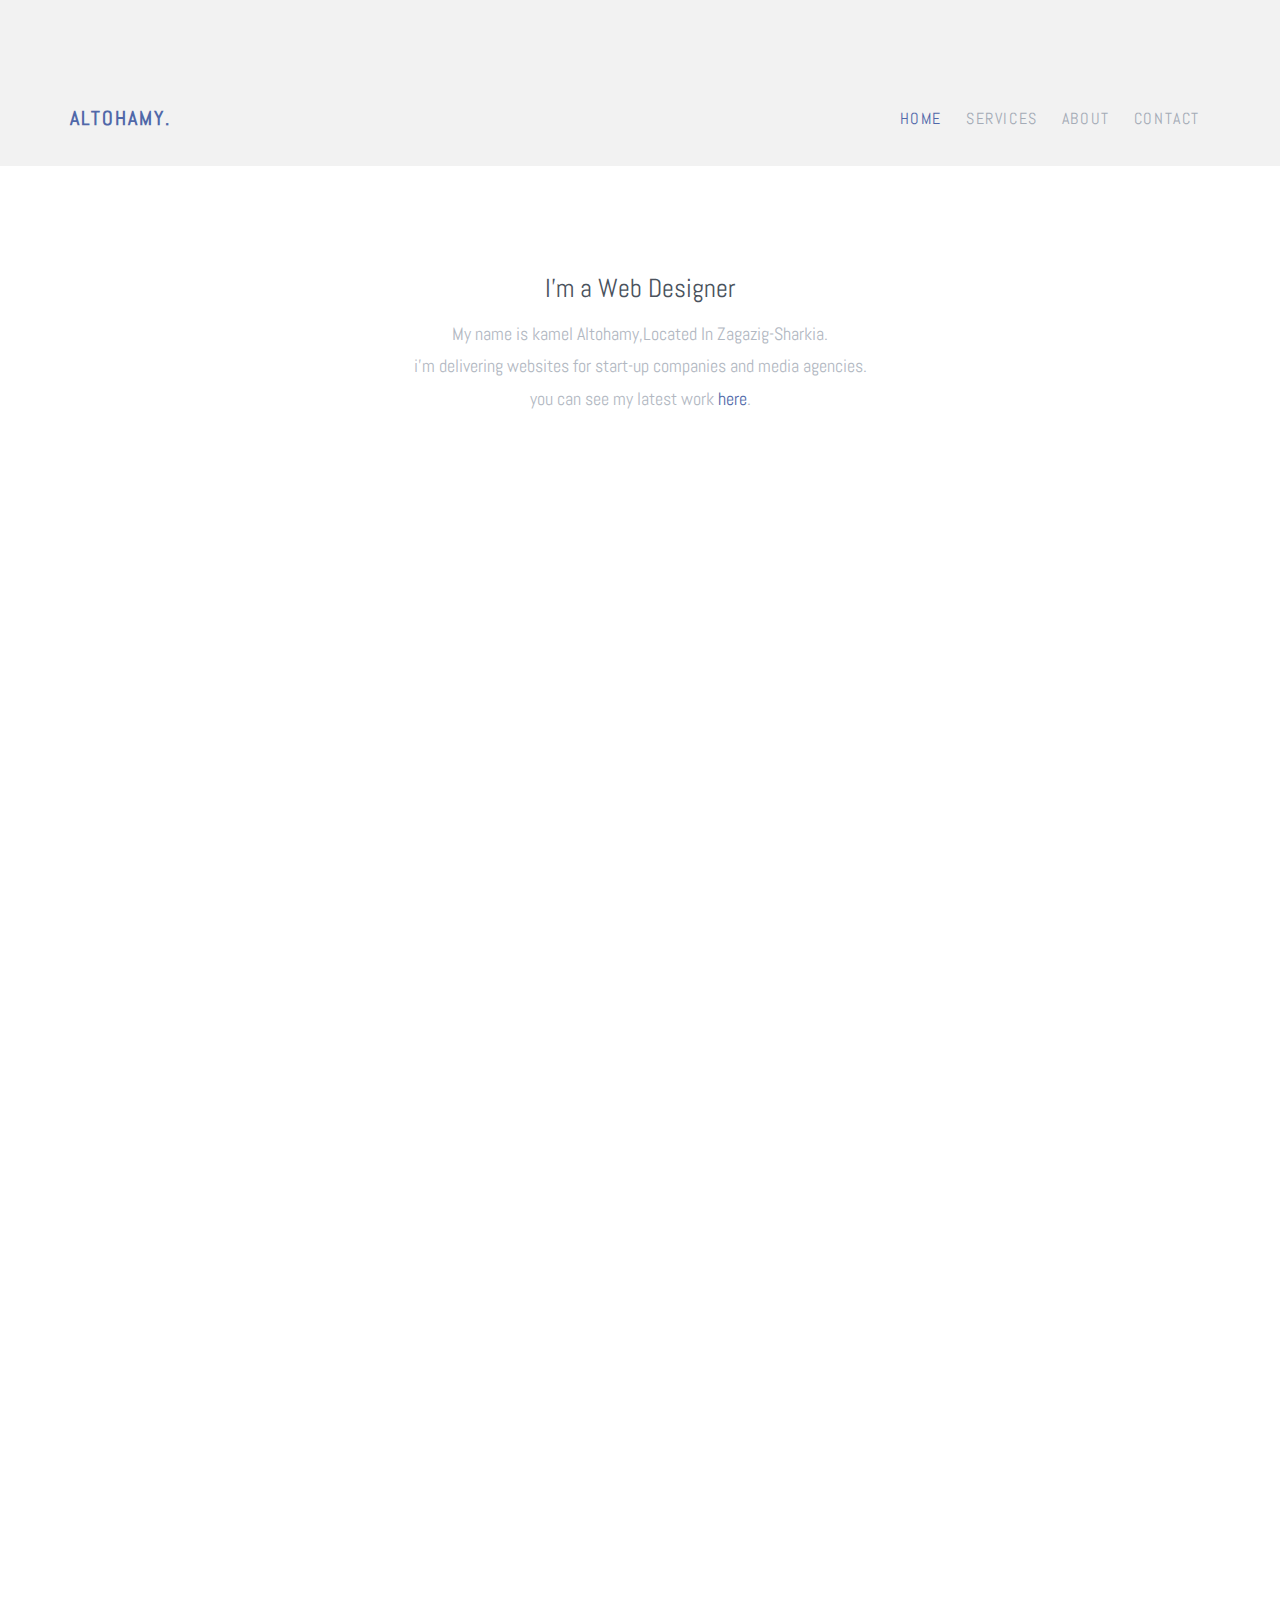
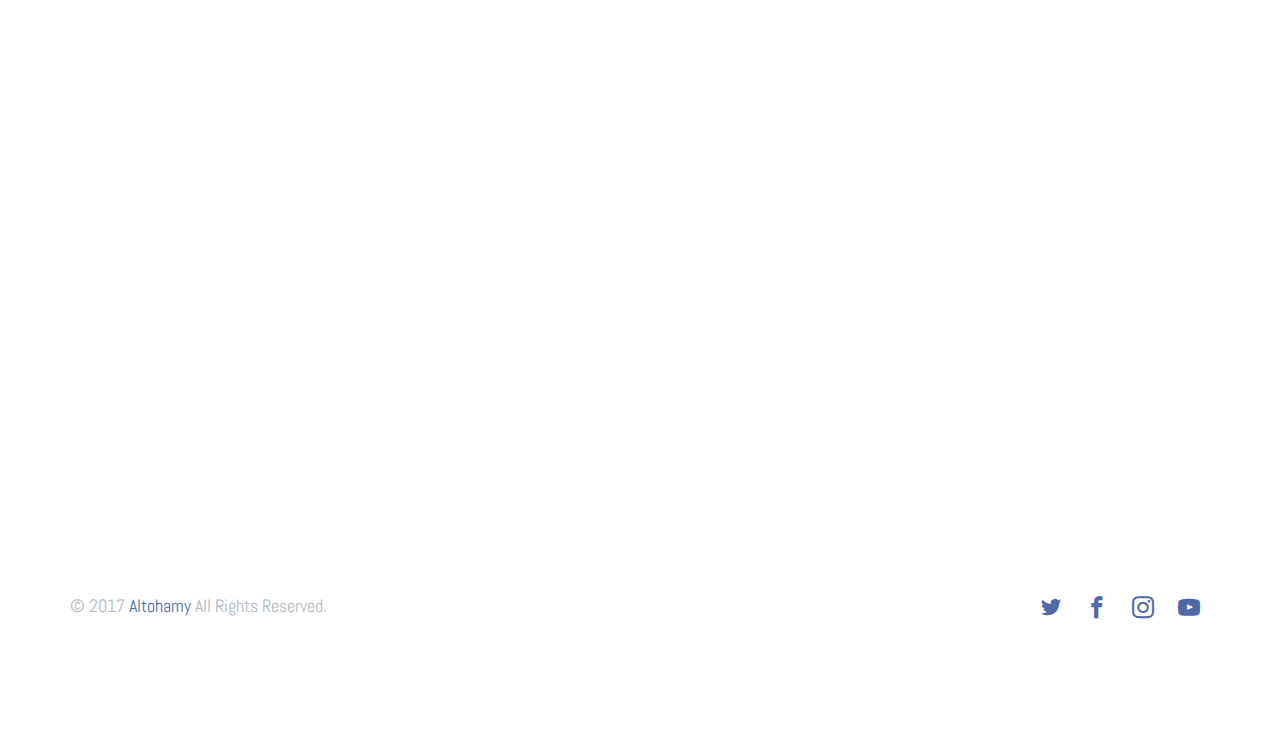
<file: index.html>
<!DOCTYPE html>
<html lang="en">
  <head>
    <meta charset="utf-8">
    <meta name="viewport" content="width=device-width, initial-scale=1">
    <title>kamel altohamy</title>
    <meta name="description" content="">
    <meta name="keywords" content="">
    
    <link href="https://fonts.googleapis.com/css?family=Abel" rel="stylesheet">
    <link rel="stylesheet" href="css/styles-merged.css">
    <link rel="stylesheet" href="css/style.min.css">
    <link rel="stylesheet" href="css/custom.css">

    <!--[if lt IE 9]>
      <script src="js/vendor/html5shiv.min.js"></script>
      <script src="js/vendor/respond.min.js"></script>
    <![endif]-->
  </head>
  <body>

  <!-- START: header -->
  
  <div class="probootstrap-loader"></div>

  <header role="banner" class="probootstrap-header">
    <div class="container">
        <a href="index.html" class="probootstrap-logo">ALTOHAMY<span>.</span></a>
        
        <a href="#" class="probootstrap-burger-menu visible-xs" ><i>Menu</i></a>
        <div class="mobile-menu-overlay"></div>

        <nav role="navigation" class="probootstrap-nav hidden-xs">
          <ul class="probootstrap-main-nav">
            <li class="active"><a href="index.html">Home</a></li>
            <li><a href="services.html">Services</a></li>
            <li><a href="about.html">About</a></li>
            <li><a href="contact.html">Contact</a></li>
          </ul>
          <div class="extra-text visible-xs"> 
            <a href="#" class="probootstrap-burger-menu"><i>Menu</i></a>
            <h5>Address</h5>
            <p>198 West 21th Street, Suite 721 New York NY 10016</p>
            <h5>Connect</h5>
            <ul class="social-buttons">
              <li><a href="#"><i class="icon-twitter"></i></a></li>
              <li><a href="#"><i class="icon-facebook2"></i></a></li>
              <li><a href="#"><i class="icon-instagram2"></i></a></li>
            </ul>
          </div>
        </nav>
    </div>
  </header>
  <!-- END: header -->
  
  <div class="probootstrap-section">
    <div class="container text-center">
      <div class="row">
        <div class="col-md-6 col-md-offset-3 mb40">
          <h2>I'm a Web Designer</h2>
          <p>My name is kamel Altohamy,Located In Zagazig-Sharkia.<br> i'm delivering websites for 
            start-up companies and media agencies.
            <br/>you can see my latest work <a href="https://www.behance.net/Altohamy">here</a>.</p>    
        </div>
      </div>

      <div class="row probootstrap-gutter16">
        <div class="col-md-4 probootstrap-animate" data-animate-effect="fadeIn">
          <a href="single-page.html" class="img-bg" style="background-image: url(img/img_01.jpg);">
            <div class="probootstrap-photo-details">
              <h2>A 3D product Design</h2>
              <p>Jewellary Concept</p>
            </div>
          </a>
        </div>
        <div class="col-md-8 probootstrap-animate" data-animate-effect="fadeIn">
          <a href="single-page.html" class="img-bg" style="background-image: url(img/img_02.jpg);">
            <div class="probootstrap-photo-details">
              <h2>Logo Design</h2>
              <p>3D Logo</p>
            </div>
          </a>
        </div>
      </div>

      <div class="row probootstrap-gutter16">
        <div class="col-md-5 probootstrap-animate" data-animate-effect="fadeIn">
          <a href="single-page.html" class="img-bg" style="background-image: url(img/img_03.jpg);">
            <div class="probootstrap-photo-details">
              <h2>Mechznical Engineering</h2>
              <p>Manufacturing</p>
            </div>
          </a>
        </div>
        <div class="col-md-3 probootstrap-animate" data-animate-effect="fadeIn">
          <a href="single-page.html" class="img-bg" style="background-image: url(img/img_05.jpg);">
            <div class="probootstrap-photo-details">
              <h2>Interior Design</h2>
              <p>decorative items</p>
            </div>
          </a>
        </div>
        <div class="col-md-4 probootstrap-animate" data-animate-effect="fadeIn">
          <a href="single-page.html" class="img-bg" style="background-image: url(img/img_04.jpg);">
            <div class="probootstrap-photo-details">
              <h2>Exterior Design</h2>
              <p>Landscape</p>
            </div>
          </a>
        </div>
      </div>

       <div class="row probootstrap-gutter16">
        <div class="col-md-8 probootstrap-animate" data-animate-effect="fadeIn">
          <a href="single-page.html" class="img-bg" style="background-image: url(img/img_07.jpg);">
            <div class="probootstrap-photo-details">
              <h2>Packaging Design</h2>
              <p>Prop Visualisation</p>
            </div>
          </a>
        </div>
        <div class="col-md-4 probootstrap-animate" data-animate-effect="fadeIn">
          <a href="single-page.html" class="img-bg" style="background-image: url(img/img_06.jpg);">
            <div class="probootstrap-photo-details">
              <h2>Chair Design</h2>
              <p>Gift Items</p>
            </div>
          </a>
        </div>
      </div>
      
    </div>
  </div>

  <footer class="probootstrap-footer" role="contentinfo">
    <div class="container">
      <div class="row">
        <div class="col-md-12">
          <p class="probootstrap-copyright">&copy; 2017 <a href="https://uicookies.com/">Altohamy</a> All Rights Reserved.</p>
          <ul class="probootstrap-social">
            <li><a href="https://twitter.com/KamelAltohamy"><i class="icon-twitter"></i></a></li>
            <li><a href="https://www.facebook.com/draltohamy"><i class="icon-facebook2"></i></a></li>
            <li><a href="https://www.instagram.com/kamelaltohamy/"><i class="icon-instagram2"></i></a></li>
            <li><a href="http://youtube.com/c/Altohamy"><i class="icon-youtube"></i></a></li>
          </ul>
        </div>
      </div>
    </div>
  </footer>

  <div class="gototop js-top">
    <a href="#" class="js-gotop"><i class="icon-chevron-thin-up"></i></a>
  </div>
  

  <script src="js/scripts.min.js"></script>
  <script src="js/main.min.js"></script>
  <script src="js/custom.js"></script>

  </body>
</html>
</file>
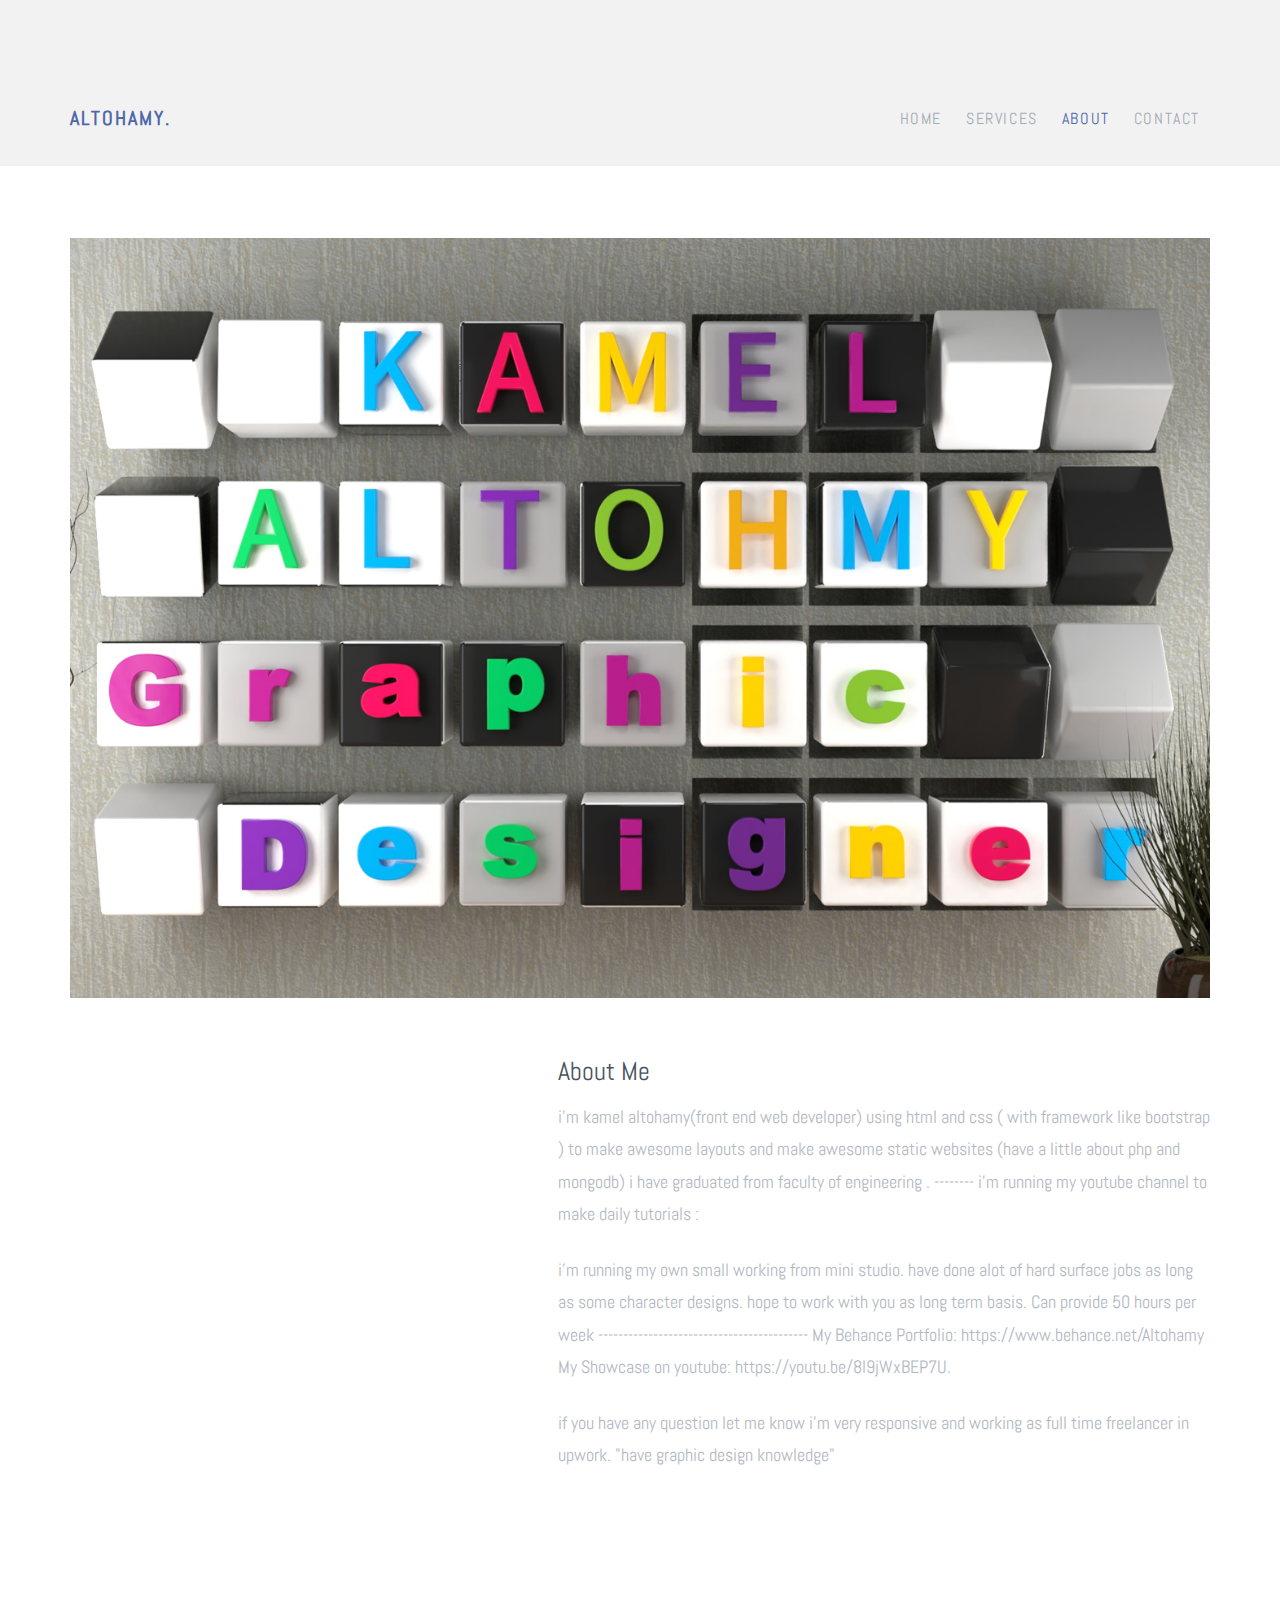
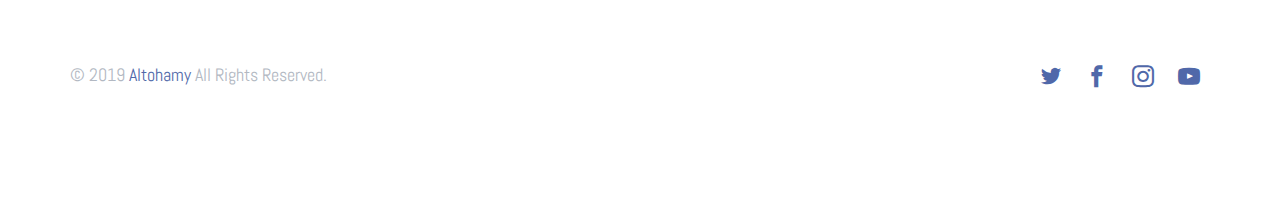
<file: about.html>
<!DOCTYPE html>
<html lang="en">
  <head>
    <meta charset="utf-8">
    <meta name="viewport" content="width=device-width, initial-scale=1">
    <title>kamel altohamy</title>
    <meta name="description" content="altohamy kamel">
    <meta name="keywords" content="web designer">
    
    <link href="https://fonts.googleapis.com/css?family=Abel" rel="stylesheet">
    <link rel="stylesheet" href="css/styles-merged.css">
    <link rel="stylesheet" href="css/style.min.css">
    <link rel="stylesheet" href="css/custom.css">

    <!--[if lt IE 9]>
      <script src="js/vendor/html5shiv.min.js"></script>
      <script src="js/vendor/respond.min.js"></script>
    <![endif]-->
  </head>
  <body>

  <!-- START: header -->
  
  <div class="probootstrap-loader"></div>

  <header role="banner" class="probootstrap-header">
    <div class="container">
        <a href="index.html" class="probootstrap-logo">ALTOHAMY<span>.</span></a>
        
        <a href="#" class="probootstrap-burger-menu visible-xs" ><i>Menu</i></a>
        <div class="mobile-menu-overlay"></div>

        <nav role="navigation" class="probootstrap-nav hidden-xs">
          <ul class="probootstrap-main-nav">
            <li><a href="index.html">Home</a></li>
            <li><a href="services.html">Services</a></li>
            <li class="active"><a href="about.html">About</a></li>
            <li><a href="contact.html">Contact</a></li>
          </ul>
          <div class="extra-text visible-xs"> 
            <a href="#" class="probootstrap-burger-menu"><i>Menu</i></a>
            <h5>Address</h5>
            <p>198 West 21th Street, Suite 721 New York NY 10016</p>
            <h5>Connect</h5>
            <ul class="social-buttons">
              <li><a href="#"><i class="icon-twitter"></i></a></li>
              <li><a href="#"><i class="icon-facebook2"></i></a></li>
              <li><a href="#"><i class="icon-instagram2"></i></a></li>
            </ul>
          </div>
        </nav>
    </div>
  </header>
  <!-- END: header -->

  <section class="probootstrap-section">
    <div class="container">
      <div class="row">
        <div class="col-md-12">
          <p><img src="img/img_08.jpg" class="img-responsive" alt="Free Bootstrap Template by uicookies.com"></p>
        </div>
      </div>
      <div class="row">
        <div class="col-md-7 col-md-push-5">
          <h2>About Me</h2>
          <p>i'm kamel altohamy(front end web developer)
using html and css ( with framework like bootstrap ) to make awesome layouts
and make awesome static websites
(have a little about php and mongodb)
i have graduated from faculty of engineering .
--------
i'm running my youtube channel to make daily tutorials :</p>
          <p>i'm running my own small working from mini studio.
have done alot of hard surface jobs as long as some character designs.
hope to work with you as long term basis.

Can provide 50 hours per week
------------------------------------------
My Behance Portfolio:
https://www.behance.net/Altohamy

My Showcase on youtube:
https://youtu.be/8l9jWxBEP7U.</p>
          <p>if you have any question let me know 
i'm very responsive and working as full time freelancer in upwork.
"have graphic design knowledge"</p>
        </div>
      </div>
    </div>
  </section>
  <!-- END section -->

  <footer class="probootstrap-footer" role="contentinfo">
    <div class="container">
      <div class="row">
        <div class="col-md-12">
          <p class="probootstrap-copyright">&copy; 2019 <a href="https://uicookies.com/">Altohamy</a> All Rights Reserved.</p>
          <ul class="probootstrap-social">
            <li><a href="https://twitter.com/KamelAltohamy"><i class="icon-twitter"></i></a></li>
            <li><a href="https://www.facebook.com/draltohamy"><i class="icon-facebook2"></i></a></li>
            <li><a href="https://www.instagram.com/kamelaltohamy/"><i class="icon-instagram2"></i></a></li>
            <li><a href="http://youtube.com/c/Altohamy"><i class="icon-youtube"></i></a></li>
          </ul>
        </div>
      </div>
    </div>
  </footer>

  <div class="gototop js-top">
    <a href="#" class="js-gotop"><i class="icon-chevron-thin-up"></i></a>
  </div>
  

  <script src="js/scripts.min.js"></script>
  <script src="js/main.min.js"></script>
  <script src="js/custom.js"></script>
  </body>
</html>
</file>
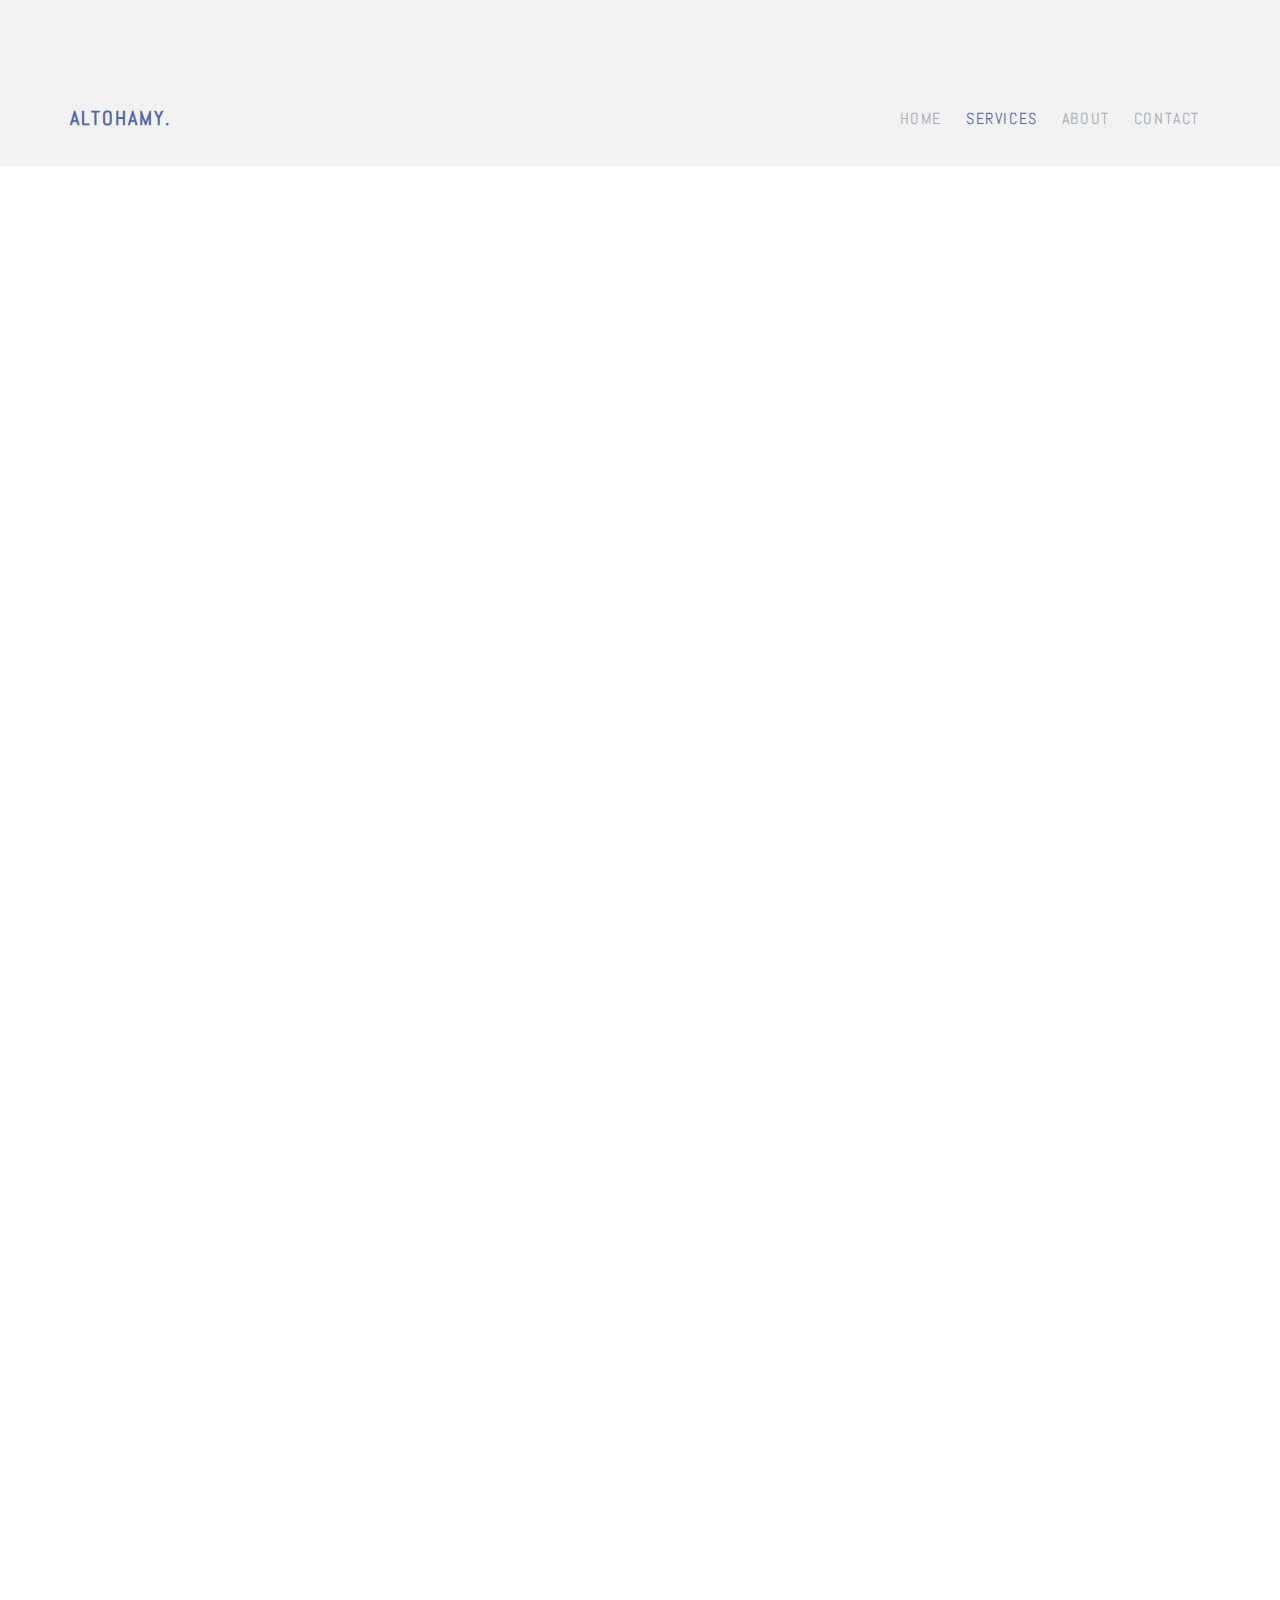
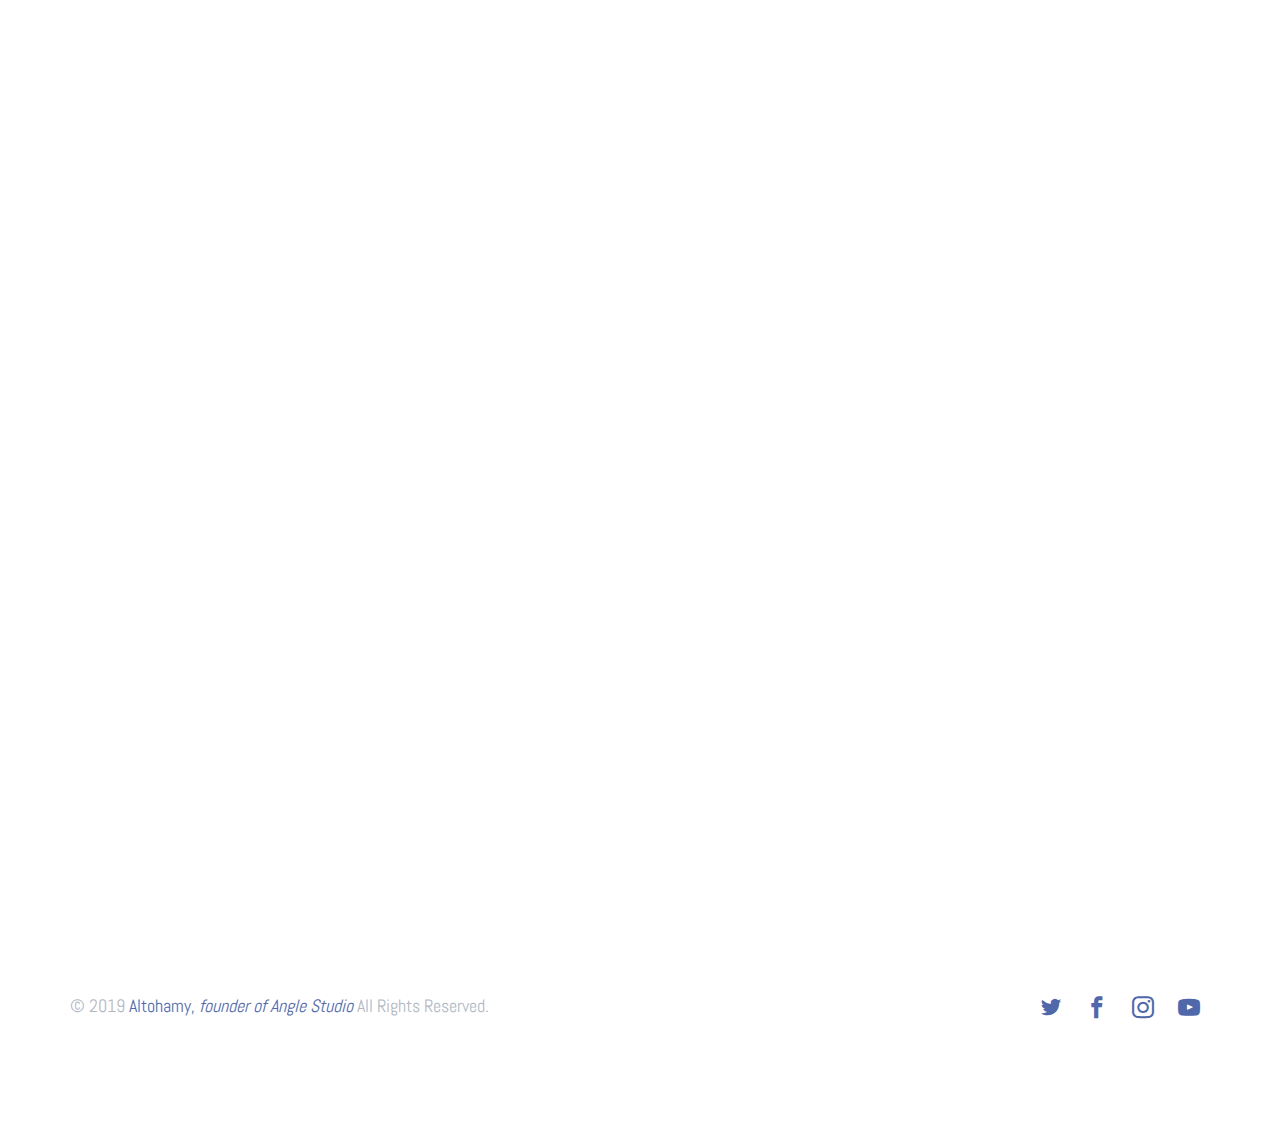
<file: services.html>
<!DOCTYPE html>
<html lang="en">
  <head>
    <meta charset="utf-8">
    <meta name="viewport" content="width=device-width, initial-scale=1">
    <title>altohamy</title>
    <meta name="description" content="Free Bootstrap Theme by uicookies.com">
    <meta name="keywords" content="free website templates, free bootstrap themes, free template, free bootstrap, free website template">
    
    <link href="https://fonts.googleapis.com/css?family=Abel" rel="stylesheet">
    <link rel="stylesheet" href="css/styles-merged.css">
    <link rel="stylesheet" href="css/style.min.css">
    <link rel="stylesheet" href="css/custom.css">

    <!--[if lt IE 9]>
      <script src="js/vendor/html5shiv.min.js"></script>
      <script src="js/vendor/respond.min.js"></script>
    <![endif]-->
  </head>
  <body>

  <!-- START: header -->
  
  <div class="probootstrap-loader"></div>

  <header role="banner" class="probootstrap-header">
    <div class="container">
        <a href="index.html" class="probootstrap-logo">Altohamy<span>.</span></a>
        
        <a href="#" class="probootstrap-burger-menu visible-xs" ><i>Menu</i></a>
        <div class="mobile-menu-overlay"></div>

        <nav role="navigation" class="probootstrap-nav hidden-xs">
          <ul class="probootstrap-main-nav">
            <li><a href="index.html">Home</a></li>
            <li class="active"><a href="services.html">Services</a></li>
            <li><a href="about.html">About</a></li>
            <li><a href="contact.html">Contact</a></li>
          </ul>
          <div class="extra-text visible-xs"> 
            <a href="#" class="probootstrap-burger-menu"><i>Menu</i></a>
            <h5>Address</h5>
            <p>Zagazig, Sharkia- Egypt.</p>
            <h5>Connect</h5>
            <ul class="social-buttons">
              <li><a href="#"><i class="icon-twitter"></i></a></li>
              <li><a href="#"><i class="icon-facebook2"></i></a></li>
              <li><a href="#"><i class="icon-instagram2"></i></a></li>
            </ul>
          </div>
        </nav>
    </div>
  </header>
  <!-- END: header -->

  <section class="probootstrap-section">
    <div class="container">
      <div class="row">
        <div class="col-md-6 col-md-offset-3 mb80 text-center probootstrap-animate">
          <h2>My Services</h2>
          <p>Small Team to draw,design and publish your product..</p>    
        </div>
      </div>
      <div class="row probootstrap-lg-service probootstrap-animate" data-animate-effect="fadeIn">
        <div class="col-md-4">
          <div class="icon"><i class="icon-laptop3"></i></div>
        </div>
        <div class="col-md-8">
          <h2 class="mt0">Web Design</h2>
          <p>i'm offering 3d services including (mechanical-industrial-products)
can start from sketches or refernce images.

</p>    
          <p>offer the best quality with less delivery time.
Like working on long term projects

Feel free to contact me if you have any question.
if you want more info bout my work contact me..</p>
        </div>
      </div>
      <div class="row probootstrap-lg-service probootstrap-animate" data-animate-effect="fadeIn">
        <div class="col-md-4 col-md-push-8">
          <div class="icon">
            <i class="icon-wallet2"></i>
          </div>
        </div>
        <div class="col-md-8 col-md-pull-4">
          <h2 class="mt0">Graphic Design</h2>
          <p>digital graphic design, Designs for printing</p>    
          <p>we aim to help you establish and maintain the desired image you have for your business. Our branding team will help you put your ideas into coherent words and expressive designs that will reflect your brand and how you wish to present it to the world. 

Through partnering with the leading branding company in Egypt

your brand is bound to have a unique presence that will be forever present in your consumer’s mind. </p>
        </div>
      </div>

      <div class="row probootstrap-lg-service probootstrap-animate" data-animate-effect="fadeIn">
        <div class="col-md-4">
          <div class="icon">
            <i class="icon-presentation"></i>
          </div>
        </div>
        <div class="col-md-8">
          <h2 class="mt0">Business Marketing</h2>
          <p>The marketing world is evolving and it is becoming harder and harder for businesses to reach their audience. Traditional notions of brand authority are increasingly influenced by social content and personalized signals. .</p>    
          <p>Now, more than ever, your business needs to integrate content,value and engagement through planning, measurement, tactics and reporting. Angle Studio, a Digital Marketing Company in Egypt, follows this approach to social media.</p>
        </div>
      </div>
  

      <div class="row">
        <div class="col-md-6 col-md-offset-3 mb80 text-center probootstrap-animate">
          <h2>More Services</h2>
        </div>
      </div>

      <div class="row">
        <div class="col-md-4">
          <div class="service left-icon probootstrap-animate">

            <div class="icon">
              <i class="icon-laptop3"></i>
            </div>
            <div class="text">
              <h3 class="heading">Business Strategy</h3>
              <p>Our method is driven by two critical success factors: data insight and deep integration with search and paid media activity.. </p>
            </div>

          </div>
        </div>
        <div class="col-md-4">
          <div class="service left-icon probootstrap-animate">
            <div class="icon">
              <i class="icon-presentation"></i>
            </div>
            <div class="text">
              <h3 class="heading">Business Marketing</h3>
              <p> Successful delivery of effective social activity, as part of an integrated digital marketing campaign, combines science and art. Insightful analytics are paired with smart, engaging and genuinely useful digital assets, deployed over core platforms. </p>
            </div>
          </div>
        </div>
        <div class="col-md-4">
          <div class="service left-icon probootstrap-animate">
            <div class="icon">
              <i class="icon-wallet2"></i>
            </div>
            <div class="text">
              <h3 class="heading">Business Profit</h3>
              <p>Thanks to the continuous evolution of technology, mobile phones have become an essential part of daily life. It is the best way for a business to reach their audience any where, instantly. . </p>
            </div>
          </div>
        </div>

      <div class="row">
        
      </div>

        <div class="col-md-4">
          <div class="service left-icon probootstrap-animate">

            <div class="icon">
              <i class="icon-hourglass"></i>
            </div>
            <div class="text">
              <h3 class="heading">Fast &amp; Reliable</h3>
              <p> if you want to increase your business exposure, look no further for a Mobile Application Development company in Egypt.  </p>
            </div>
        
          </div>
        </div>
        <div class="col-md-4">
          <div class="service left-icon probootstrap-animate">
            <div class="icon">
              <i class="icon-shield3"></i>
            </div>
            <div class="text">
              <h3 class="heading">Business Security</h3>
              <p>ur SEO team works around the clock to make sure your content ranks and is displayed to the correct target audience. You can also know your exact situation and how to improve through the detailed reports you will be receiving.  </p>
            </div>
          </div>
        </div>
        <div class="col-md-4">
          <div class="service left-icon probootstrap-animate">
            <div class="icon">
              <i class="icon-adjustments"></i>
            </div>
            <div class="text">
              <h3 class="heading">Full Customization</h3>
              <p>We are ready to deliver the best fully customized solution that fits your business needs.. </p>
            </div>
          </div>
        </div>

      </div>
    </div>
  </section>
  <!-- END section -->

  <footer class="probootstrap-footer" role="contentinfo">
    <div class="container">
      <div class="row">
        <div class="col-md-12">
          <p class="probootstrap-copyright">&copy; 2019 <a href="https://uicookies.com/">Altohamy, <i>founder of Angle Studio  </i></a> All Rights Reserved.</p>
          <ul class="probootstrap-social">
            <li><a href="https://twitter.com/KamelAltohamy"><i class="icon-twitter"></i></a></li>
            <li><a href="https://www.facebook.com/draltohamy"><i class="icon-facebook2"></i></a></li>
            <li><a href="https://www.instagram.com/kamelaltohamy/"><i class="icon-instagram2"></i></a></li>
            <li><a href="https://www.youtube.com/watch?v=l45lRQ2wIF8"><i class="icon-youtube"></i></a></li>
          </ul>
        </div>
      </div>
    </div>
  </footer>

  <div class="gototop js-top">
    <a href="#" class="js-gotop"><i class="icon-chevron-thin-up"></i></a>
  </div>
  

  <script src="js/scripts.min.js"></script>
  <script src="js/main.min.js"></script>
  <script src="js/custom.js"></script>
  </body>
</html>
</file>
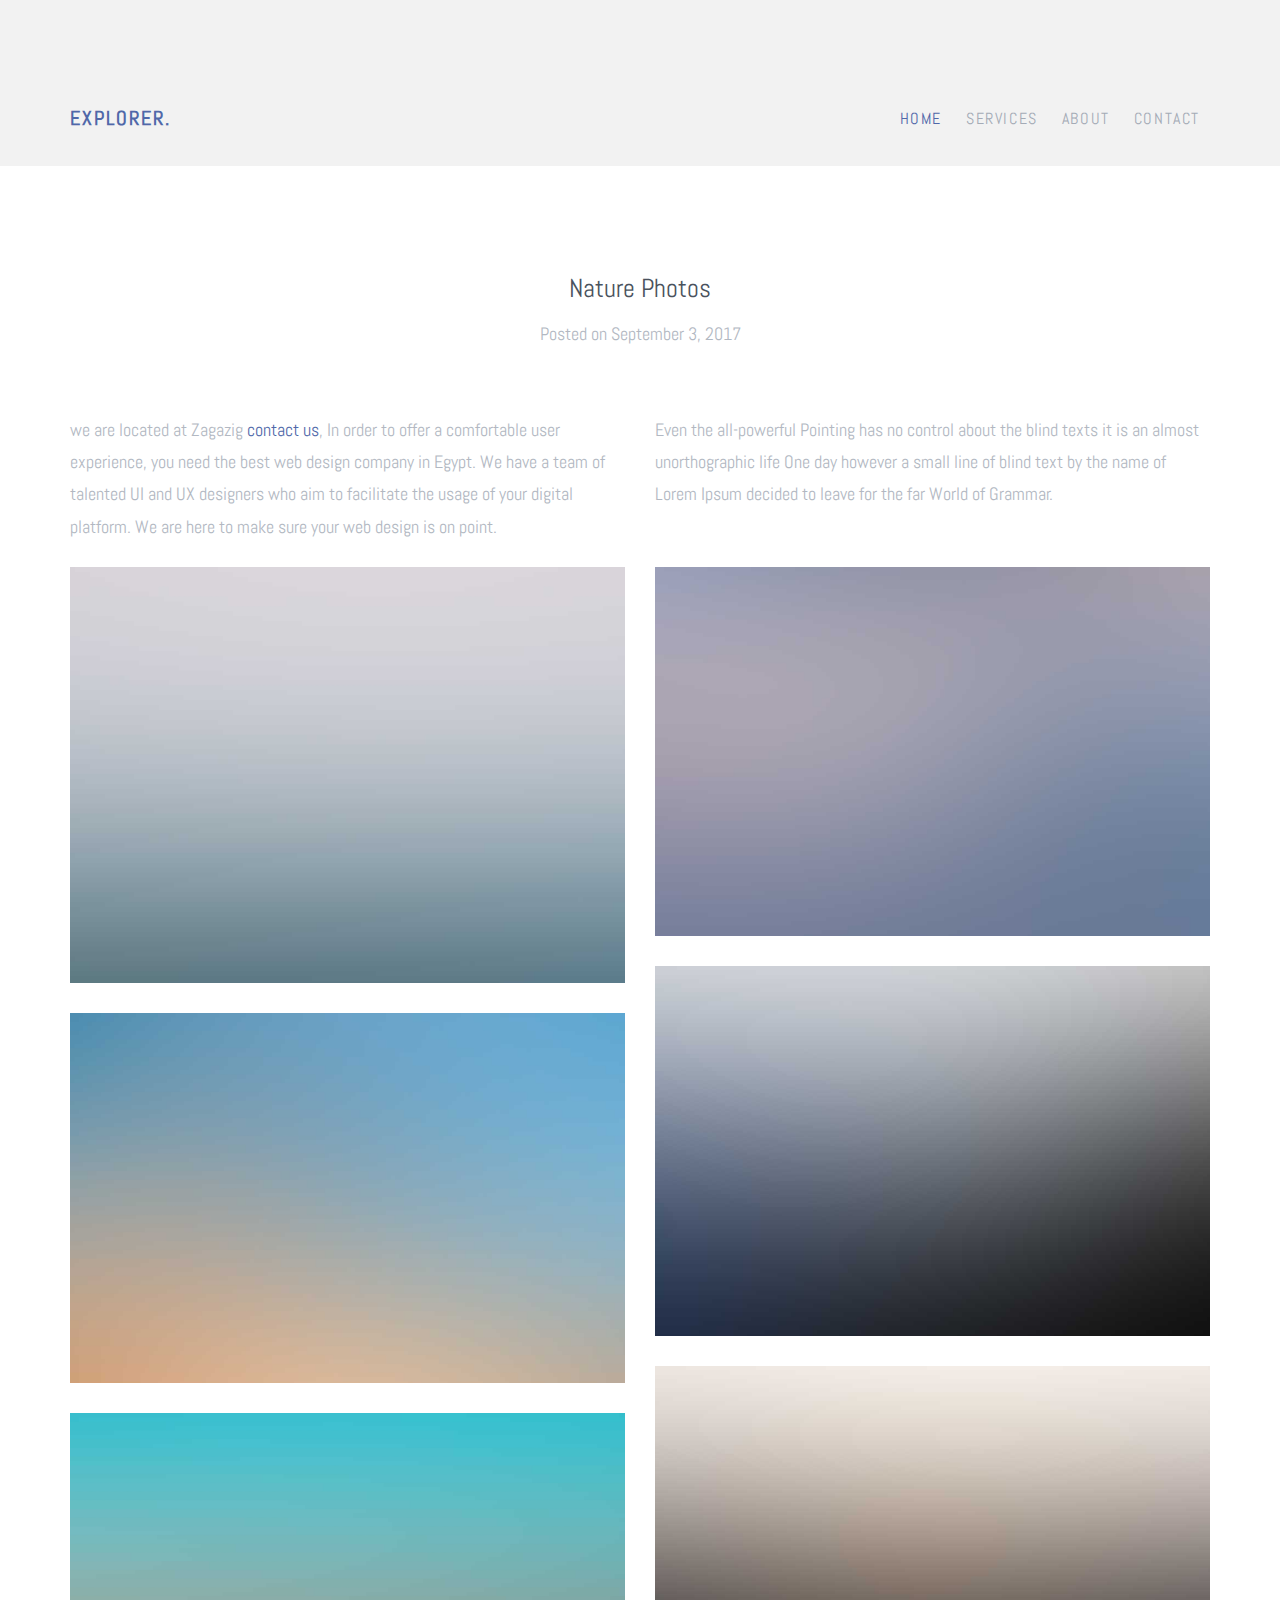
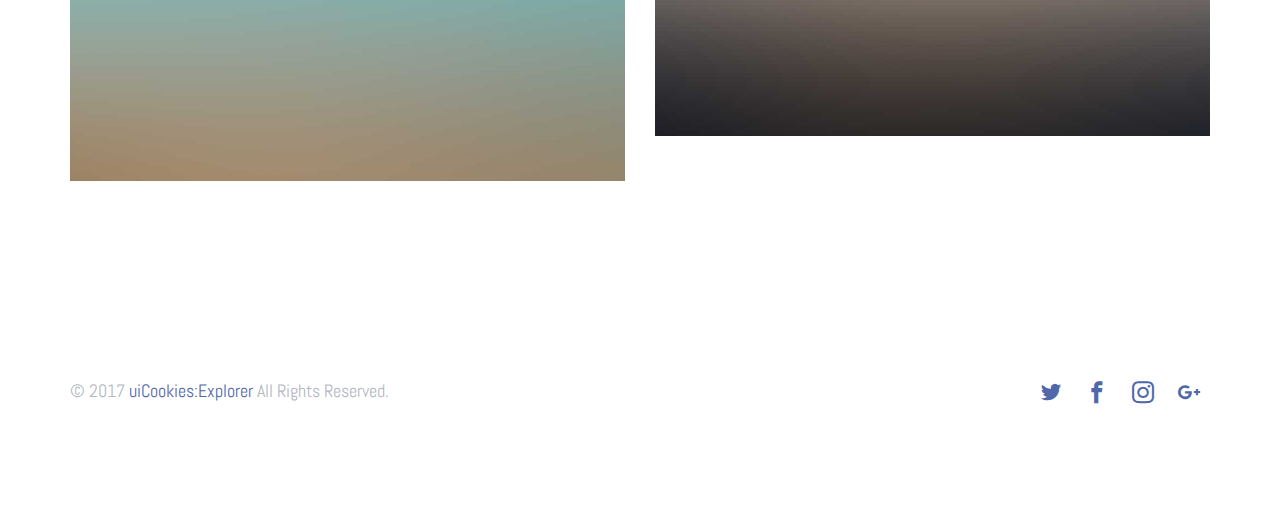
<file: single-page.html>
<!DOCTYPE html>
<html lang="en">
  <head>
    <meta charset="utf-8">
    <meta name="viewport" content="width=device-width, initial-scale=1">
    <title>designed by / kamel Altohamy</title>
    <meta name="description" content="F">
    <meta name="keywords" content="">
    
    <link href="https://fonts.googleapis.com/css?family=Abel" rel="stylesheet">
    <link rel="stylesheet" href="css/styles-merged.css">
    <link rel="stylesheet" href="css/style.min.css">
    <link rel="stylesheet" href="css/custom.css">

    <!--[if lt IE 9]>
      <script src="js/vendor/html5shiv.min.js"></script>
      <script src="js/vendor/respond.min.js"></script>
    <![endif]-->
  </head>
  <body>

  <!-- START: header -->
  
  <div class="probootstrap-loader"></div>

  <header role="banner" class="probootstrap-header">
    <div class="container">
        <a href="index.html" class="probootstrap-logo">Explorer<span>.</span></a>
        
        <a href="#" class="probootstrap-burger-menu visible-xs" ><i>Menu</i></a>
        <div class="mobile-menu-overlay"></div>

        <nav role="navigation" class="probootstrap-nav hidden-xs">
          <ul class="probootstrap-main-nav">
            <li class="active"><a href="index.html">Home</a></li>
            <li><a href="services.html">Services</a></li>
            <li><a href="about.html">About</a></li>
            <li><a href="contact.html">Contact</a></li>
          </ul>
          <div class="extra-text visible-xs"> 
            <a href="#" class="probootstrap-burger-menu"><i>Menu</i></a>
            <h5>Address</h5>
            <p>198 West 21th Street, Suite 721 New York NY 10016</p>
            <h5>Connect</h5>
            <ul class="social-buttons">
              <li><a href="#"><i class="icon-twitter"></i></a></li>
              <li><a href="#"><i class="icon-facebook2"></i></a></li>
              <li><a href="#"><i class="icon-instagram2"></i></a></li>
            </ul>
          </div>
        </nav>
    </div>
  </header>
  <!-- END: header -->
  
  <div class="probootstrap-section">
    <div class="container">

      <div class="row">
        <div class="col-md-6 col-md-offset-3 mb40 text-center">
          <h2>Nature Photos</h2>
          <p>Posted  on September 3, 2017</p>
        </div>
        <div class="col-md-6">
          <p>we are located at Zagazig <a href="mailto:anglestudio2@gmail.com"> contact us</a>, In order to offer a comfortable user experience, you need the best web design company in Egypt. We have a team of talented UI and UX designers who aim to facilitate the usage of your digital platform. We are here to make sure your web design is on point.</p>    
        </div>
        <div class="col-md-6">
          <p>Even the all-powerful Pointing has no control about the blind texts it is an almost unorthographic life One day however a small line of blind text by the name of Lorem Ipsum decided to leave for the far World of Grammar.</p>    
        </div>
      </div>
      <div class="row">
        <div class="col-md-6">
          <p><a href="img/img_1.jpg" class="image-popup"><img src="img/img_1.jpg" class="img-responsive" alt="Free HTML5 Bootstrap Template by uicookies.com"></a></p>
          <p><a href="img/img_3.jpg" class="image-popup"><img src="img/img_3.jpg" class="img-responsive" alt="Free HTML5 Bootstrap Template by uicookies.com"></a></p>
          <p><a href="img/img_7.jpg" class="image-popup"><img src="img/img_7.jpg" class="img-responsive" alt="Free HTML5 Bootstrap Template by uicookies.com"></a></p>
        </div>
        <div class="col-md-6">
          <p><a href="img/img_2.jpg" class="image-popup"><img src="img/img_2.jpg" class="img-responsive" alt="Free HTML5 Bootstrap Template by uicookies.com"></a></p>
          <p><a href="img/img_4.jpg" class="image-popup"><img src="img/img_4.jpg" class="img-responsive" alt="Free HTML5 Bootstrap Template by uicookies.com"></a></p>
          <p><a href="img/img_6.jpg" class="image-popup"><img src="img/img_6.jpg" class="img-responsive" alt="Free HTML5 Bootstrap Template by uicookies.com"></a></p>
        </div>
      </div>
      
    </div>
  </div>

  <footer class="probootstrap-footer" role="contentinfo">
    <div class="container">
      <div class="row">
        <div class="col-md-12">
          <p class="probootstrap-copyright">&copy; 2017 <a href="https://uicookies.com/">uiCookies:Explorer</a> All Rights Reserved.</p>
          <ul class="probootstrap-social">
            <li><a href="#"><i class="icon-twitter"></i></a></li>
            <li><a href="#"><i class="icon-facebook2"></i></a></li>
            <li><a href="#"><i class="icon-instagram2"></i></a></li>
            <li><a href="#"><i class="icon-google-plus"></i></a></li>
          </ul>
        </div>
      </div>
    </div>
  </footer>

  <div class="gototop js-top">
    <a href="#" class="js-gotop"><i class="icon-chevron-thin-up"></i></a>
  </div>
  

  <script src="js/scripts.min.js"></script>
  <script src="js/main.min.js"></script>
  <script src="js/custom.js"></script>

  </body>
</html>
</file>
<file: css/custom.css>
/* Your custom css code goes here */
</file>
<file: css/style.min.css>
/*!==============================
 * Theme Name: Explorer
 * Theme URL: https://probootstrap.com/explorer-free-photography-website-template-using-bootstrap
 * Version: 1.0
 * Author: ProBootstrap.com
 * Author URL: https://probootstrap.com
 * License: Released for free under the Creative Commons Attribution 3.0 license (probootstrap.com/license)
 */.probootstrap-logo,body{font-family:Abel,sans-serif}.btn,.probootstrap-footer-widget .heading,.probootstrap-logo,.probootstrap-main-nav li a{letter-spacing:.1em;text-transform:uppercase}@font-face{font-family:icomoon;src:url(../fonts/icomoon/icomoon.eot?1z9v6x);src:url(../fonts/icomoon/icomoon.eot?1z9v6x#iefix) format("embedded-opentype"),url(../fonts/icomoon/icomoon.ttf?1z9v6x) format("truetype"),url(../fonts/icomoon/icomoon.woff?1z9v6x) format("woff"),url(../fonts/icomoon/icomoon.svg?1z9v6x#icomoon) format("svg");font-weight:400;font-style:normal}html{overflow-x:hidden;font-size:1em}body{background:#fff;font-size:18px;line-height:1.8;font-weight:300;color:#b2b8c2}::selection{background:#5068A9;color:#fff}::-moz-selection{background:#5068A9;color:#fff}.page-title h1,.probootstrap-card .probootstrap-card-text .probootstrap-card-heading,.probootstrap-panel .panel .panel-title,.section-heading h2,.service .heading,.service.left-icon h3,h1,h2,h3,h4{margin:1.414em 0 .5em;line-height:1.2;font-weight:300;color:#4a525d}.page-title h1,h1{margin-top:0;font-size:1.602em}.section-heading h2,h2{font-size:1.424em}.probootstrap-card .probootstrap-card-text .probootstrap-card-heading,.service .heading,.service.left-icon h3,h3{font-size:1.266em}.probootstrap-panel .panel .panel-title,h4{font-size:1.125em}.font_small,small{font-size:.889em}figure,ol,p,ul{margin-bottom:1.3em}a{-webkit-transition:.3s all;transition:.3s all;color:#5068A9}a:focus,a:hover{color:#485d98;text-decoration:none!important}.probootstrap-header{padding-top:100px;padding-bottom:30px;width:100%;z-index:12;position:relative;background:#F2F2F2;top:0}.probootstrap-logo{float:left;color:#5068A9;padding-left:0;font-size:20px;display:block;font-weight:900}.probootstrap-logo:active,.probootstrap-logo:focus,.probootstrap-logo:hover{color:#5068A9}@media screen and (max-width:768px){.probootstrap-header{padding-top:30px;padding-bottom:30px}.probootstrap-logo{padding-left:0}}.probootstrap-nav{float:right;margin:2px 0 0}.probootstrap-mobile-menu-active .probootstrap-nav{text-align:left;position:fixed;display:block!important;overflow-y:auto;top:0;right:0;bottom:0;z-index:1100;height:100vh;width:300px;background:#000;padding:40px;-webkit-transition:.3s all ease-out;transition:.3s all ease-out;-webkit-transform:translateX(300px);transform:translateX(300px)}.probootstrap-mobile-menu-active .probootstrap-nav .extra-text{display:block;float:left;clear:both;margin-top:30px;font-size:16px;color:rgba(255,255,255,.5)}.probootstrap-mobile-menu-active .probootstrap-nav .extra-text .social-buttons{padding:0;margin:0 0 20px}.probootstrap-mobile-menu-active .probootstrap-nav .extra-text .social-buttons li{display:inline-block;zoom:1;padding:0;margin:0}.probootstrap-mobile-menu-active .probootstrap-nav .extra-text .social-buttons li a{color:#fff;padding:10px}.probootstrap-mobile-menu-active .probootstrap-nav .extra-text .social-buttons li:first-child a{padding-left:0}.probootstrap-mobile-menu-active .probootstrap-nav .extra-text h5{text-transform:uppercase;font-size:12px;font-weight:700;letter-spacing:.1em;color:#fff}.probootstrap-mobile-menu-active.show .probootstrap-nav{-webkit-transform:translateX(0);transform:translateX(0)}.probootstrap-main-nav{margin:0;padding:0}.probootstrap-mobile-menu-active .probootstrap-main-nav{float:left;margin-top:40px;width:100%}.probootstrap-main-nav li{margin:0;padding:0 10px;list-style:none;display:inline;font-size:16px}.probootstrap-mobile-menu-active .probootstrap-main-nav li{margin-bottom:10px;padding-left:0;padding-right:0;display:block}.probootstrap-main-nav li a{font-weight:400;padding:10px 0;color:#a4abb6}.probootstrap-main-nav li a:hover{color:#8791a0}.probootstrap-mobile-menu-active.show .probootstrap-main-nav li a{color:#5068A9}.probootstrap-mobile-menu-active .probootstrap-main-nav li a{margin-bottom:10px;padding:5px 0;display:block}.probootstrap-mobile-menu-active .probootstrap-main-nav li a:hover{color:#fff}.probootstrap-main-nav li.active a,.probootstrap-main-nav li.active a:hover{color:#5068A9}.probootstrap-header-social li a,.probootstrap-mobile-menu-active .probootstrap-main-nav li.active a{color:#fff}.mobile-menu-overlay{z-index:1099;position:fixed;top:0;bottom:0;left:0;right:0;width:100vw;height:100vh;background:rgba(0,0,0,.3);opacity:0;visibility:hidden;-webkit-transition:.3s all ease-out;transition:.3s all ease-out}.probootstrap-hover-overlay:before,.probootstrap-hover-overlay:hover:before,.probootstrap-mobile-menu-active.show .mobile-menu-overlay{opacity:1;visibility:visible}.probootstrap-header-social{position:absolute;top:34px;right:60px}.probootstrap-header-social li{display:inline;list-style:none;margin-left:5px}.probootstrap-right-nav{position:absolute;top:3px;right:0;margin:0;padding:0}.probootstrap-right-nav li{padding:0;margin:0;display:inline-block;zoom:1;list-style:none}.probootstrap-right-nav li a{padding:0 10px}.probootstrap-burger-menu{display:inline-block;width:18px;height:18px;cursor:pointer;text-decoration:none}.probootstrap-burger-menu i{position:relative;display:inline-block;width:18px;height:2px;color:#a4abb6;font:700 14px/.4 Helvetica,arial;text-transform:uppercase;text-indent:-55px;background:#a4abb6;-webkit-transition:all .2s ease-out;transition:all .2s ease-out}.probootstrap-burger-menu i::after,.probootstrap-burger-menu i::before{content:'';width:18px;height:2px;background:#a4abb6;position:absolute;left:0;-webkit-transition:all .2s ease-out;transition:all .2s ease-out}.probootstrap-burger-menu i::before{top:-7px}.probootstrap-burger-menu i::after{bottom:-7px}.probootstrap-burger-menu:hover i::before{top:-10px}.probootstrap-burger-menu:hover i::after{bottom:-10px}.probootstrap-burger-menu.active i{background:0 0}.probootstrap-burger-menu.active i::before{top:0;-webkit-transform:rotateZ(45deg);transform:rotateZ(45deg)}.probootstrap-burger-menu.active i::after{bottom:0;-webkit-transform:rotateZ(-45deg);transform:rotateZ(-45deg)}.probootstrap-mobile-menu-active.show .probootstrap-burger-menu i{color:#fff;background:#000}.probootstrap-mobile-menu-active.show .probootstrap-burger-menu i::after,.probootstrap-mobile-menu-active.show .probootstrap-burger-menu i::before{background:#fff}.probootstrap-burger-menu{position:absolute;top:30px;right:20px}.btn{border:none;border-radius:4px;-webkit-transition:.3s all ease-in;transition:.3s all ease-in;padding:10px 15px}.btn.btn-sm{font-size:13px;padding:5px 20px}.btn.btn-lg{line-height:1.5;padding-top:20px;padding-bottom:20px}.btn.btn-primary{border:2px solid #5068A9;background:#5068A9;color:#fff}.btn.btn-primary:active,.btn.btn-primary:focus,.btn.btn-primary:hover{background:#5f76b3;color:#fff;border:2px solid #5f76b3}.btn.btn-primary:active,.btn.btn-primary:focus{outline:0;border:2px solid #5f76b3}.btn.btn-ghost{background:0 0;border:2px solid #5068A9;color:#5068A9}.btn.btn-ghost:hover{background:#5068A9;color:#fff;border:2px solid #5068A9}.btn.btn-ghost:active,.btn.btn-ghost:focus{outline:0;background:0 0;color:#5068A9;border:2px solid #5068A9}.btn.btn-ghost.btn-ghost-white{background:0 0;border:2px solid #fff;color:#fff}.btn.btn-ghost.btn-ghost-white:hover{background:#fff;color:#5068A9}.btn.btn-ghost.btn-ghost-white:active,.btn.btn-ghost.btn-ghost-white:focus{outline:0;background:#fff;color:#5068A9;border:2px solid #fff}.btn.btn-black,.btn.btn-black:active,.btn.btn-black:focus,.btn.btn-black:hover{background:#000;border:1px solid #000;color:#fff}.btn.btn-black:active,.btn.btn-black:focus{outline:0}.probootstrap-section{padding:4em 0;position:relative;z-index:2}.probootstrap-section.probootstrap-section-sm{padding:3em 0}.probootstrap-section.probootstrap-border-top{border-top:1px solid rgba(0,0,0,.1)}.probootstrap-section.probootstrap-border-bottom{border-bottom:1px solid rgba(0,0,0,.1)}.probootstrap-section>.container.probootstrap-border-top{padding-top:50px;border-top:1px solid rgba(0,0,0,.1)}.probootstrap-cta,.probootstrap-footer{border-top:2px solid rgba(255,255,255,.1)}.probootstrap-section.probootstrap-section-colored,.probootstrap-section.probootstrap-section-dark{background:#ddf0f3;background:-webkit-gradient(linear,left top,right top,from(#ddf0f3),to(#5068a9));background:linear-gradient(to right,#ddf0f3 0,#5068a9 100%);filter:progid:DXImageTransform.Microsoft.gradient( startColorstr=$firstcolor, endColorstr=$secondcolor, GradientType=1 )}.probootstrap-section.probootstrap-section-colored .section-heading h2,.probootstrap-section.probootstrap-section-dark .section-heading h2{color:#fff}.probootstrap-section.probootstrap-section-colored .section-heading p,.probootstrap-section.probootstrap-section-dark .section-heading p{color:rgba(255,255,255,.6)}.probootstrap-section.probootstrap-section-colored .heading-with-icon,.probootstrap-section.probootstrap-section-colored .heading-with-icon i,.probootstrap-section.probootstrap-section-dark .heading-with-icon,.probootstrap-section.probootstrap-section-dark .heading-with-icon i{color:#5068A9}.probootstrap-section.probootstrap-section-colored p,.probootstrap-section.probootstrap-section-dark .section-heading h2,.probootstrap-section.probootstrap-section-dark p{color:#fff}.probootstrap-section.probootstrap-section-dark{background:#222;color:#fff}.probootstrap-section.probootstrap-section-dark .section-heading p,.probootstrap-section.probootstrap-section-dark p{color:rgba(255,255,255,.6)}.probootstrap-section.probootstrap-section-lighter{background:#f7f7f7}@media screen and (max-width:768px){.probootstrap-section{padding:3em 0}}.probootstrap-section.probootstrap-bg{background-size:cover;background-repeat:no-repeat;background-attachment:fixed;padding:8em 0}.probootstrap-section.probootstrap-bg:before{position:absolute;content:"";background:rgba(0,0,0,.6);top:0;left:0;right:0;bottom:0;z-index:-1}.probootstrap-section.probootstrap-bg .heading{margin-top:0;margin-bottom:10px;color:#fff;font-family:Abel,sans-serif;font-size:30px;line-height:30px}.probootstrap-cta :last-child,.probootstrap-panel .panel .panel-body :last-child{margin-bottom:0}.probootstrap-section.probootstrap-bg .sub-heading{font-size:20px;line-height:1.5;color:rgba(255,255,255,.7)}.probootstrap-section.probootstrap-bg .container{position:relative;z-index:2}.probootstrap-cta{border-bottom:2px solid rgba(255,255,255,.1);padding:50px 0;float:left;width:100%}.probootstrap-cta.border-bototm-none{border-bottom:none}.probootstrap-cta h2{margin-top:0;margin-bottom:0;text-transform:uppercase}.probootstrap-relative{position:relative}.probootstrap-owl-navigation{margin:0;padding:0}.probootstrap-owl-navigation.absolute{position:absolute;top:2px}@media screen and (max-width:768px){.probootstrap-owl-navigation.absolute{position:relative;margin-bottom:40px}}.probootstrap-owl-navigation.absolute.right{right:10px}.probootstrap-owl-navigation.absolute.left{left:0}.probootstrap-owl-navigation li{display:inline-block;list-style:none;margin:0;padding:0}.probootstrap-owl-navigation li a{font-size:30px;padding:0;color:#ccc}.probootstrap-owl-navigation li a:hover{color:#333}.probootstrap-footer{padding:5em 0}.probootstrap-footer .probootstrap-copyright{float:left}@media screen and (max-width:768px){.probootstrap-footer{padding:3em 0}.probootstrap-footer .probootstrap-copyright{float:none}}.probootstrap-footer .probootstrap-social{float:right}@media screen and (max-width:768px){.probootstrap-footer .probootstrap-social{float:none}}.probootstrap-footer-widget{float:left;width:100%;margin-bottom:30px}.probootstrap-footer-widget .heading{font-size:14px;margin-bottom:30px;font-weight:400}.probootstrap-footer-widget.right{text-align:right}.probootstrap-link-wrap{padding-left:40px}@media screen and (max-width:970px){.probootstrap-link-wrap{padding-left:0}}.stack-link{padding:0;margin:0;display:block}.stack-link li{list-style:none;padding:0;margin:0 0 10px}.stack-link small{font-size:12px;color:rgba(255,255,255,.2)}.stack-link a:hover small{color:#fff}.section-heading{margin-bottom:50px}.section-heading h2{font-weight:300;text-transform:uppercase;font-family:Abel,sans-serif}.lead{font-size:1.125em;line-height:1.65}.img-bg{background-size:cover;background-position:center center;background-repeat:no-repeat;height:500px;margin-bottom:16px;display:block}@media screen and (max-width:1200px){.img-bg{height:350px}}.img-bg .probootstrap-photo-details{text-align:left;bottom:20px;left:20px;position:absolute}.img-bg .probootstrap-photo-details h2,.img-bg .probootstrap-photo-details p{color:#fff;position:relative}.img-bg .probootstrap-photo-details h2{margin:0;-webkit-transition:.3s all ease;transition:.3s all ease}.img-bg .probootstrap-photo-details p{margin:0;padding:0;color:rgba(255,255,255,.5);-webkit-transition:.3s all ease;transition:.3s all ease}.img-bg:hover h2,.img-bg:hover p{margin-left:10px}figure{margin-bottom:30px}figure figcaption{margin-top:20px;display:block;color:rgba(255,255,255,.3);font-size:14px;font-style:italic;-webkit-transition:.3s all ease;transition:.3s all ease}figure:focus figcaption,figure:hover figcaption{color:rgba(255,255,255,.9)}.img-border{border:2px solid rgba(255,255,255,.1);padding:10px}.probootstrap-panel .panel{background:0 0;border:none;margin-bottom:0!important;margin-top:0!important}.probootstrap-panel .panel .panel-title{margin:0!important;padding:0!important}.probootstrap-panel .panel .panel-heading{background:0 0;border-bottom:2px solid rgba(255,255,255,.1)}.probootstrap-panel .panel .panel-heading a{padding-top:10px!important;padding-bottom:15px!important;display:block;color:rgba(255,255,255,.5);position:relative}.probootstrap-panel .panel .panel-heading a:after,.probootstrap-panel .panel .panel-heading a[aria-expanded=true]:after{font-family:icomoon;font-weight:400;text-transform:none;line-height:1;position:absolute;top:50%;right:0;speak:none;font-style:normal;font-variant:normal;-webkit-font-smoothing:antialiased;-moz-osx-font-smoothing:grayscale}.probootstrap-panel .panel .panel-heading a:after{content:"\e9f7";-webkit-transform:translateY(-50%);transform:translateY(-50%)}.probootstrap-panel .panel .panel-heading a:hover{color:#fff}.probootstrap-panel .panel .panel-heading a[aria-expanded=true]{color:#5068A9}.probootstrap-panel .panel .panel-heading a[aria-expanded=true]:after{content:"\e9e3";-webkit-transform:translateY(-50%);transform:translateY(-50%)}.probootstrap-panel .panel .panel-body{border:none!important}.probootstrap-video{position:relative}.probootstrap-video .probootstrap-video-play{position:absolute;top:0;left:0;right:0;bottom:0;z-index:10}.probootstrap-video .probootstrap-video-play i{position:absolute;top:50%;left:50%;font-size:40px;color:rgba(255,255,255,.4);-webkit-transform:translateX(-50%) translateY(-50%);transform:translateX(-50%) translateY(-50%);-webkit-transition:.3s all ease;transition:.3s all ease}.probootstrap-card.probootstrap-listing .probootstrap-card-media,.slides-text{position:relative}.probootstrap-video .probootstrap-video-play:hover i{color:#fff}.probootstrap-video .probootstrap-video-play:active,.probootstrap-video .probootstrap-video-play:focus{outline:0}.slides-text{z-index:99;padding-top:350px;max-width:600px;margin:0 auto}.slides-text h2{font-weight:100;font-size:50px;color:#fff;text-transform:uppercase}@media screen and (max-width:768px){.probootstrap-footer-widget.right{text-align:left}.slides-text h2{font-size:30px}}.slides-text p{font-size:18px}@media screen and (max-width:768px){.slides-text p{font-size:16px}.slides-text{padding-top:150px}}.probootstrap-card{margin-bottom:30px;float:left;width:100%}.probootstrap-card .probootstrap-card-media.icon{font-size:30px}.probootstrap-card .probootstrap-card-media.svg-sm .svg{height:80px;margin-bottom:0}.probootstrap-card .probootstrap-card-media.colored .svg{fill:#5068A9}.probootstrap-card .probootstrap-card-text{padding:20px}.probootstrap-card .probootstrap-card-text .probootstrap-card-heading{margin-top:0;margin-bottom:20px}.probootstrap-card .probootstrap-card-text p:last-child{margin-bottom:0}.probootstrap-card.probootstrap-listing{margin-bottom:20px;background:#fff;float:left;width:100%;-webkit-transition:.3s all ease-in-out;transition:.3s all ease-in-out;position:relative;top:0}.probootstrap-card.probootstrap-listing .probootstrap-card-media .probootstrap-love{width:40px;height:40px;line-height:40px;border-radius:50%;text-align:center;position:absolute;bottom:-20px;right:15px;background:#fff;-webkit-transition:.3s all ease-in;transition:.3s all ease-in;display:inline-block;zoom:1;-webkit-box-shadow:0 6px 8px -6px rgba(0,0,0,.1);box-shadow:0 6px 8px -6px rgba(0,0,0,.1)}.probootstrap-card.probootstrap-listing .probootstrap-card-media .probootstrap-love:focus,.probootstrap-card.probootstrap-listing .probootstrap-card-media .probootstrap-love:hover{-webkit-box-shadow:0 2px 8px -6px rgba(0,0,0,.7);box-shadow:0 2px 8px -6px rgba(0,0,0,.7);background:#5068A9;color:#fff}.probootstrap-card.probootstrap-listing .probootstrap-card-media .probootstrap-love.active{-webkit-box-shadow:0 6px 8px -6px rgba(0,0,0,.1);box-shadow:0 6px 8px -6px rgba(0,0,0,.1);background:#5068A9;color:#fff}.probootstrap-card.probootstrap-listing .probootstrap-card-text .probootstrap-listing-location{display:table;margin-bottom:20px}.probootstrap-card.probootstrap-listing .probootstrap-card-text .probootstrap-listing-location i,.probootstrap-card.probootstrap-listing .probootstrap-card-text .probootstrap-listing-location span{display:table-cell;vertical-align:top}.probootstrap-card.probootstrap-listing .probootstrap-card-text .probootstrap-listing-location i{position:relative;top:2px;width:25px}.probootstrap-card.probootstrap-listing .probootstrap-card-text .probootstrap-listing-location span{font-weight:400;font-size:14px;color:#bdbdbd}.probootstrap-card.probootstrap-listing .probootstrap-card-text .probootstrap-listing-category{margin-bottom:5px}.probootstrap-card.probootstrap-listing .probootstrap-card-text .probootstrap-listing-category span{display:inline-block;zoom:1;padding:2px 10px;border-radius:4px;color:#fff;text-transform:uppercase;font-size:10px}.probootstrap-card.probootstrap-listing .probootstrap-card-text .probootstrap-listing-category.for-sale span{background:#22EAAA}.probootstrap-card.probootstrap-listing .probootstrap-card-text .probootstrap-listing-category.for-rent span{background:#EE5A5A}.probootstrap-card.probootstrap-listing .probootstrap-card-text .probootstrap-listing-price{font-size:16px;color:#bdbdbd}.probootstrap-card.probootstrap-listing .probootstrap-card-text .probootstrap-listing-price strong{font-size:30px;font-weight:300;color:#5068A9}.probootstrap-card.probootstrap-listing .probootstrap-card-extra{float:left;background:#fff;width:100%;border-top:1px solid #f0f0f0}.probootstrap-card.probootstrap-listing .probootstrap-card-extra ul{padding:0 20px;margin:0}.probootstrap-card.probootstrap-listing .probootstrap-card-extra ul li{width:25%;float:left;padding:10px 0;margin:0;list-style:none;font-size:12px;color:#000}.probootstrap-card.probootstrap-listing .probootstrap-card-extra ul li span{display:block;color:#bdbdbd}.probootstrap-card.probootstrap-listing:focus,.probootstrap-card.probootstrap-listing:hover{top:-20px;-webkit-box-shadow:0 6px 68px -6px rgba(0,0,0,.2);box-shadow:0 6px 68px -6px rgba(0,0,0,.2)}.probootstrap-card.probootstrap-person{margin-bottom:30px;padding:15px;border:2px solid rgba(255,255,255,.1)}.probootstrap-card.probootstrap-person h2{color:#fff!important}.probootstrap-card.probootstrap-person .probootstrap-card-media{padding-top:30px}.probootstrap-card.probootstrap-person .probootstrap-card-media img{height:200px;margin:0 auto;border-radius:50%}.probootstrap-card.probootstrap-person small{color:rgba(255,255,255,.3);font-weight:400}.page-title{margin-top:120px;margin-bottom:50px;text-align:left;float:left;width:100%}.page-title h1{text-transform:uppercase;color:#fff;font-weight:300}.probootstrap-home-search{padding:30px;background:rgba(0,0,0,.85);margin-top:300px;color:#fff;text-align:center;float:left;width:100%;border-radius:4px;-webkit-box-shadow:0 6px 68px -6px rgba(0,0,0,.7);box-shadow:0 6px 68px -6px rgba(0,0,0,.7)}@media screen and (max-width:768px){.probootstrap-card.probootstrap-listing:focus,.probootstrap-card.probootstrap-listing:hover{top:0}.probootstrap-home-search{margin-top:100px}}.probootstrap-home-search form{float:left;width:100%;margin-bottom:20px}.probootstrap-home-search a{color:rgba(255,255,255,.7);text-decoration:underline}.probootstrap-home-search a:hover{color:#fff}.probootstrap-home-search .heading{font-size:24px;color:#fff;margin-top:0;margin-bottom:10px;font-weight:300}.probootstrap-home-search .probootstrap-field-group .probootstrap-fields{width:calc(100% - 200px);text-align:left;float:left}@media screen and (max-width:768px){.probootstrap-home-search .probootstrap-field-group .probootstrap-fields{width:100%}}.probootstrap-home-search .probootstrap-field-group .probootstrap-fields input,.probootstrap-home-search .probootstrap-field-group .probootstrap-fields select{border-radius:0;-webkit-appearance:none;-moz-appearance:none;appearance:none;height:50px;font-size:16px;-webkit-box-shadow:none;box-shadow:none;border:none;width:100%}.probootstrap-home-search .probootstrap-field-group .probootstrap-fields input:active,.probootstrap-home-search .probootstrap-field-group .probootstrap-fields input:focus,.probootstrap-home-search .probootstrap-field-group .probootstrap-fields select:active,.probootstrap-home-search .probootstrap-field-group .probootstrap-fields select:focus{-webkit-box-shadow:none;box-shadow:none;outline:0!important}.probootstrap-home-search .probootstrap-field-group .probootstrap-fields .search-category,.probootstrap-home-search .probootstrap-field-group .probootstrap-fields .search-field{position:relative}.probootstrap-home-search .probootstrap-field-group .probootstrap-fields .search-category i,.probootstrap-home-search .probootstrap-field-group .probootstrap-fields .search-field i{position:absolute;color:rgba(0,0,0,.3);top:50%;-webkit-transform:translateY(-50%);transform:translateY(-50%)}.probootstrap-home-search .probootstrap-field-group .probootstrap-fields .search-field{float:left;width:60%}@media screen and (max-width:768px){.probootstrap-home-search .probootstrap-field-group .probootstrap-fields .search-field{width:100%;border-bottom:1px solid #f1f1f1}}.probootstrap-home-search .probootstrap-field-group .probootstrap-fields .search-field i{left:10px}.probootstrap-home-search .probootstrap-field-group .probootstrap-fields .search-field input{padding-left:40px}.probootstrap-home-search .probootstrap-field-group .probootstrap-fields .search-category{width:40%;float:left;position:relative}@media screen and (max-width:768px){.probootstrap-home-search .probootstrap-field-group .probootstrap-fields .search-category{width:100%}}.probootstrap-home-search .probootstrap-field-group .probootstrap-fields .search-category i{right:10px}.probootstrap-home-search .probootstrap-field-group .probootstrap-fields .search-category:before{content:"";position:absolute;top:7px;bottom:7px;left:0;width:1px;background:rgba(0,0,0,.1)}#map,.probootstrap-cart a,.t2{position:relative}.probootstrap-home-search .probootstrap-field-group .btn{border-radius:0;height:50px;width:200px;float:right;padding:0}.t2{top:2px}.image-popup{margin-bottom:30px;float:left;width:100%}#map{width:100%;height:500px}@media screen and (max-width:768px){.probootstrap-home-search .probootstrap-field-group .btn{width:100%}#map{height:200px}}.probootstrap-cart a .number{letter-spacing:0;position:absolute;top:0;left:10px;display:inline-block;width:25px;font-size:12px;height:25px;margin-top:-5px;line-height:25px;text-align:center;border-radius:50%;background:#5068A9;color:#fff}.media-item,.product-item{-webkit-box-shadow:0 6px 68px -6px rgba(0,0,0,.09);box-shadow:0 6px 68px -6px rgba(0,0,0,.09);background:#fff;margin-bottom:30px;border-radius:7px;overflow:hidden}.media-item .text p:last-child,.media-item figure,.product-item .text p:last-child,.product-item figure{margin-bottom:0}.media-item .text,.product-item .text{padding:20px}.media-item .text .heading,.product-item .text .heading{font-size:20px;margin-top:0;line-height:1.4}.probootstrap-half{display:-webkit-box;display:-ms-flexbox;display:flex;-ms-flex-wrap:wrap;flex-wrap:wrap}.probootstrap-half .image-wrap,.probootstrap-half .text{width:50%}.probootstrap-half .image-wrap{overflow:hidden}@media screen and (max-width:1000px){.probootstrap-half .image-wrap,.probootstrap-half .text{width:100%}.probootstrap-half .image-wrap{height:400px;width:100%}}.probootstrap-half .image{width:100%;height:100%;background-size:cover;background-position:center center;background-repeat:no-repeat;-webkit-transition:.8s all ease-in-out;transition:.8s all ease-in-out;background-color:#5068A9}.probootstrap-half .text{padding:100px;background:#222}.probootstrap-half .text .subtitle{color:rgba(255,255,255,.2)}.probootstrap-card .probootstrap-card-text .probootstrap-half .text .probootstrap-card-heading,.probootstrap-half .text .probootstrap-card .probootstrap-card-text .probootstrap-card-heading,.probootstrap-half .text .probootstrap-panel .panel .panel-title,.probootstrap-half .text .service .heading,.probootstrap-half .text h2,.probootstrap-half .text h3,.probootstrap-half .text h4,.probootstrap-half .text h5,.probootstrap-panel .panel .probootstrap-half .text .panel-title,.service .probootstrap-half .text .heading{color:#fff}.probootstrap-card .probootstrap-card-text .probootstrap-half .text .probootstrap-card-heading,.probootstrap-half .text .probootstrap-card .probootstrap-card-text .probootstrap-card-heading,.probootstrap-half .text .service .heading,.probootstrap-half .text h3,.service .probootstrap-half .text .heading{line-height:30px;font-size:30px;margin-bottom:30px}@media screen and (max-width:768px){.probootstrap-card .probootstrap-card-text .probootstrap-half .text .probootstrap-card-heading,.probootstrap-half .text .probootstrap-card .probootstrap-card-text .probootstrap-card-heading,.probootstrap-half .text .service .heading,.probootstrap-half .text h3,.service .probootstrap-half .text .heading{font-size:24px;line-height:24px}}.probootstrap-half .text p{color:rgba(255,255,255,.5);line-height:1.5}.probootstrap-half.reverse{position:relative}.probootstrap-half.reverse .image-wrap{position:absolute;right:0;top:0;height:100%}@media screen and (max-width:1000px){.probootstrap-half .text{width:100%;padding:30px 15px;float:left}.probootstrap-half.reverse .image-wrap{position:relative;height:400px}}.probootstrap-half .btn-ghost-white{border-color:rgba(255,255,255,.2)!important}.probootstrap-half .btn-ghost-white:active,.probootstrap-half .btn-ghost-white:focus,.probootstrap-half .btn-ghost-white:hover{background:0 0!important;color:#fff!important;border-color:#5068a9!important}.probootstrap-half .service-item{position:relative;width:100%;float:left;margin-bottom:30px}.probootstrap-half .service-item .number{font-weight:700;font-size:100px;left:0;margin-left:-50px;top:0;color:rgba(255,255,255,.05);z-index:1;line-height:100px;position:absolute}.probootstrap-lg-service{margin-bottom:160px}.probootstrap-lg-service .icon{text-align:center}@media screen and (max-width:992px){.probootstrap-lg-service,.probootstrap-lg-service .icon{margin-bottom:40px}}.probootstrap-lg-service .icon i{font-size:200px;color:#5068A9}.probootstrap-hover-overlay{position:relative;display:block;overflow:hidden;-webkit-transition:.7s all ease-out;transition:.7s all ease-out;margin-bottom:10px}.probootstrap-hover-overlay img{position:relative;z-index:1;-webkit-transition:.3s all ease-out;transition:.3s all ease-out}.probootstrap-hover-overlay:before{-webkit-transition:.3s all ease-out;transition:.3s all ease-out;content:"";top:0;left:0;right:0;bottom:0;position:absolute;background:rgba(0,0,0,.5);z-index:2}.probootstrap-hover-overlay .probootstrap-text-overlay{text-align:center;position:absolute;z-index:20;left:50%;top:50%;-webkit-transition:.4s all ease-out;transition:.4s all ease-out;opacity:1;visibility:visible;-webkit-transform:translateX(-50%) translateY(-50%);transform:translateX(-50%) translateY(-50%)}.probootstrap-card .probootstrap-card-text .probootstrap-hover-overlay .probootstrap-text-overlay .probootstrap-card-heading,.probootstrap-hover-overlay .probootstrap-text-overlay .probootstrap-card .probootstrap-card-text .probootstrap-card-heading,.probootstrap-hover-overlay .probootstrap-text-overlay .service .heading,.probootstrap-hover-overlay .probootstrap-text-overlay h3,.service .probootstrap-hover-overlay .probootstrap-text-overlay .heading{color:#fff;margin-bottom:0;margin-top:0}.probootstrap-hover-overlay .probootstrap-text-overlay p{color:rgba(255,255,255,.8);font-size:12px}.probootstrap-hover-overlay .probootstrap-text-overlay p:last-child{margin-bottom:0}.probootstrap-hover-overlay:hover img{-webkit-transform:scale(1.1);transform:scale(1.1)}.probootstrap-block-image{margin-bottom:40px;float:left;width:100%}.probootstrap-block-image figure{width:200px;margin:0 auto}.probootstrap-block-image figure img{max-width:100%;border-radius:50%}.probootstrap-block-image .probootstrap-panel .panel .panel-title,.probootstrap-block-image h4,.probootstrap-panel .panel .probootstrap-block-image .panel-title{font-size:20px;text-transform:uppercase}.probootstrap-social{padding:0;margin:0}.probootstrap-social li{display:inline;padding:0;margin:0;list-style:none}.probootstrap-social li a{padding:10px;font-size:22px}.probootstrap-social li a:hover{text-decoration:none!important}.probootstrap-social li:first-child>a{padding-left:0}.service{margin-bottom:30px;float:left;width:100%;padding:20px;border-radius:0}.service .icon{position:relative;display:block;margin:0 auto;text-align:center}.service .icon i{position:absolute;top:50%;left:50%;-webkit-transform:translateX(-50%) translateY(-50%);transform:translateX(-50%) translateY(-50%);font-size:30px;color:#5068A9}.service p:last-child{margin-bottom:0}.service.left-icon{padding:0;border:none;margin-bottom:50px!important;display:table}.service.left-icon .icon,.service.left-icon .text{display:table-cell;vertical-align:top!important}.service.left-icon .icon{height:10px!important;width:90px;position:relative;top:0;border:none}.service.left-icon .icon i{font-size:40px;position:absolute;top:20px}.service.left-icon .text{display:table-cell}.probootstrap-card .probootstrap-card-text .service.left-icon .probootstrap-card-heading,.service.left-icon .heading,.service.left-icon .probootstrap-card .probootstrap-card-text .probootstrap-card-heading,.service.left-icon h3{margin-top:0;margin-bottom:10px}.service.left-icon p:last-child{margin-bottom:0}.service.hover_service{-webkit-transition:.3s all;transition:.3s all}.service.hover_service:focus,.service.hover_service:hover{-webkit-box-shadow:0 2px 20px 0 rgba(0,0,0,.1);box-shadow:0 2px 20px 0 rgba(0,0,0,.1);border:1px solid transparent}.probootstrap-form{margin-bottom:50px}.probootstrap-form .form-note-link{font-weight:400}.probootstrap-form .form-note-link a,.probootstrap-form .form-note-link a:active,.probootstrap-form .form-note-link a:focus,.probootstrap-form .form-note-link a:hover{color:rgba(255,255,255,.4)}.probootstrap-form label{font-weight:400;font-size:14px;text-transform:uppercase}.probootstrap-form .form-control{height:46px;-webkit-box-shadow:none;box-shadow:none;font-size:18px;-webkit-appearance:none;-moz-appearance:none;appearance:none;border-radius:4px;border:2px solid #C0C5CD;background:0 0;-webkit-transition:.3s all ease-out;transition:.3s all ease-out}.probootstrap-form .form-control:active,.probootstrap-form .form-control:focus{-webkit-box-shadow:none;box-shadow:none;border-color:#5068A9}.probootstrap-form textarea.form-control{height:inherit;resize:vertical}.probootstrap-animate{opacity:0;visibility:hidden}.probootstrap-contact-info,.with-icon{padding:0;margin:0 0 30px}.probootstrap-contact-info li,.with-icon li{padding:0;margin:20px 0 15px;list-style:none;line-height:24px;display:table}.probootstrap-contact-info li>i,.probootstrap-contact-info li>span,.with-icon li>i,.with-icon li>span{vertical-align:top;display:table-cell}.probootstrap-contact-info li>i,.with-icon li>i{font-size:20px;position:relative;top:4px;width:30px}.with-icon li i{top:4px;font-size:15px}.with-icon.colored i{color:#5068A9}.probootstrap-section-heading .sub-heading{font-size:14px;text-transform:uppercase;letter-spacing:.2em;margin-top:0}.probootstrap-section-heading .heading{margin-top:0}.row.heading h2{font-size:28px}.flexslider,.flexslider .slides>li,.flexslider2,.flexslider2 .slides>li,.slider-height{height:800px;overflow:hidden}@media screen and (max-width:480px){.flexslider,.flexslider .slides>li,.flexslider2,.flexslider2 .slides>li,.slider-height{height:inherit;height:500px}.flexslider .flex-direction-nav,.flexslider2 .flex-direction-nav{display:none}}.flexslider,.flexslider2{position:relative;z-index:2;background:0 0;border:none;margin:0;border-radius:0;color:rgba(255,255,255,.7)}.flexslider .overlay,.flexslider2 .overlay{position:absolute;top:0;left:0;bottom:0;right:0;z-index:3;background:rgba(0,0,0,.5)}.flexslider.page-inner,.flexslider.page-inner .slides>li,.flexslider2.page-inner,.flexslider2.page-inner .slides>li{height:400px}.flexslider .btn,.flexslider2 .btn{padding:15px 30px}.flexslider .probootstrap-heading,.flexslider2 .probootstrap-heading{color:#fff;font-weight:300;font-size:170px;line-height:60px;font-family:Abel,sans-serif;text-transform:uppercase}@media screen and (max-width:768px){.flexslider .probootstrap-heading,.flexslider2 .probootstrap-heading{font-size:90px;line-height:70px}}.flexslider .probootstrap-heading a,.flexslider2 .probootstrap-heading a{color:rgba(255,255,255,.8);border-bottom:2px solid rgba(255,255,255,.2)}.flexslider .probootstrap-heading a:hover,.flexslider2 .probootstrap-heading a:hover{border-bottom:2px solid #fff}.flexslider .probootstrap-sub-wrap,.flexslider2 .probootstrap-sub-wrap{max-width:600px;text-align:left;font-size:20px;line-height:1.5}.flexslider .probootstrap-sub-wrap a,.flexslider2 .probootstrap-sub-wrap a{color:rgba(255,255,255,.8);border-bottom:2px solid rgba(255,255,255,.2)}.flexslider .probootstrap-sub-wrap a:hover,.flexslider2 .probootstrap-sub-wrap a:hover{border-bottom:2px solid #fff}.flexslider .text-center .probootstrap-sub-wrap,.flexslider2 .text-center .probootstrap-sub-wrap{margin:0 auto;text-align:center}.flexslider .slides>li,.flexslider2 .slides>li{background-size:cover;background-position:center center;background-repeat:none}.flexslider .slides>li.overlay:before,.flexslider2 .slides>li.overlay:before{content:"";background:rgba(255,255,255,.5);position:absolute;top:0;left:0;right:0;bottom:0}.flexslider .slides>li.overlay2:before,.flexslider2 .slides>li.overlay2:before{content:"";background:rgba(0,0,0,.8);position:absolute;top:0;left:0;right:0;bottom:0}.flexslider .flex-control-paging,.flexslider2 .flex-control-paging{position:absolute;bottom:30px;z-index:20}.flexslider .flex-direction-nav a,.flexslider2 .flex-direction-nav a{text-decoration:none;display:block;width:30px;height:30px;position:absolute;top:50%;-webkit-transform:translateY(-50%);transform:translateY(-50%);z-index:50;overflow:hidden;opacity:0;cursor:pointer;-webkit-transition:all .3s ease-in-out;transition:all .3s ease-in-out;border:2px solid rgba(255,255,255,.9);border-radius:50%;padding:30px}.flexslider .flex-direction-nav a:active,.flexslider .flex-direction-nav a:focus,.flexslider .flex-direction-nav a:hover,.flexslider2 .flex-direction-nav a:active,.flexslider2 .flex-direction-nav a:focus,.flexslider2 .flex-direction-nav a:hover{outline:0}.flexslider .flex-direction-nav a:before,.flexslider2 .flex-direction-nav a:before{font-family:icomoon;speak:none;font-style:normal;font-weight:400;font-variant:normal;text-transform:none;line-height:1;-webkit-font-smoothing:antialiased;-moz-osx-font-smoothing:grayscale;position:absolute;content:"\e929";-webkit-transition:.3s all;transition:.3s all;font-size:30px;display:inline-block;color:#fff;left:50%;top:50%;-webkit-transform:translate(-50%,-50%);transform:translate(-50%,-50%)}.flexslider .flex-direction-nav a.flex-next:before,.flexslider2 .flex-direction-nav a.flex-next:before{content:"\e92a";left:50%;top:50%;-webkit-transform:translate(-50%,-50%);transform:translate(-50%,-50%)}.flex-direction-nav .flex-prev{left:50px}.flex-direction-nav .flex-next{right:50px;text-align:right}.flexslider:hover .flex-direction-nav .flex-prev{opacity:.7;left:60px}.flexslider:hover .flex-direction-nav .flex-next:hover,.flexslider:hover .flex-direction-nav .flex-prev:hover{opacity:1;background:rgba(255,255,255,.3)}.flexslider:hover .flex-direction-nav .flex-next{opacity:.7;right:60px}.gototop,.owl-carousel .owl-controls .owl-nav .owl-next,.owl-carousel-posts .owl-controls .owl-nav .owl-next{right:20px}.flex-control-paging li a{width:10px;height:10px;display:block;background:rgba(255,255,255,.2);cursor:pointer;text-indent:-9999px;-webkit-box-shadow:none;-o-box-shadow:none;box-shadow:none;border-radius:50%;-webkit-transition:.3s all;transition:.3s all;border:2px solid transparent}.flex-control-paging li a:hover{background:#333;background:rgba(255,255,255,.8)}.flex-control-paging li a.flex-active{background:0 0;cursor:default;border:2px solid #fff}.owl-carousel{margin-bottom:100px}.owl-carousel.border-rounded .item{border:1px solid rgba(0,0,0,.1);border-radius:4px;overflow:hidden}.owl-carousel .owl-controls,.owl-carousel-posts .owl-controls{margin-top:0}.owl-carousel .owl-controls .owl-nav .owl-next,.owl-carousel .owl-controls .owl-nav .owl-prev,.owl-carousel-posts .owl-controls .owl-nav .owl-next,.owl-carousel-posts .owl-controls .owl-nav .owl-prev{top:50%;-webkit-transform:translateY(-50%);transform:translateY(-50%);z-index:9999;position:absolute;-webkit-transition:.2s all;transition:.2s all}.owl-carousel-posts .owl-controls .owl-nav .owl-next,.owl-carousel-posts .owl-controls .owl-nav .owl-prev{top:24%}.owl-carousel .owl-controls .owl-nav .owl-prev,.owl-carousel-posts .owl-controls .owl-nav .owl-prev{left:20px}.owl-carousel-fullwidth .owl-controls .owl-nav .owl-next i,.owl-carousel-fullwidth .owl-controls .owl-nav .owl-next:hover i,.owl-carousel-fullwidth .owl-controls .owl-nav .owl-prev i,.owl-carousel-fullwidth .owl-controls .owl-nav .owl-prev:hover i,.owl-carousel-posts .owl-controls .owl-nav .owl-next i,.owl-carousel-posts .owl-controls .owl-nav .owl-next:hover i,.owl-carousel-posts .owl-controls .owl-nav .owl-prev i,.owl-carousel-posts .owl-controls .owl-nav .owl-prev:hover i{color:#000}.owl-carousel-fullwidth.fh5co-light-arrow .owl-controls .owl-nav .owl-next i,.owl-carousel-fullwidth.fh5co-light-arrow .owl-controls .owl-nav .owl-next:hover i,.owl-carousel-fullwidth.fh5co-light-arrow .owl-controls .owl-nav .owl-prev i,.owl-carousel-fullwidth.fh5co-light-arrow .owl-controls .owl-nav .owl-prev:hover i{color:#fff}@media screen and (max-width:768px){.owl-theme .owl-controls .owl-nav{display:none}}.owl-theme .owl-controls .owl-nav [class*=owl-]{background:0 0!important}.owl-theme .owl-controls .owl-nav [class*=owl-] i{font-size:24px;background:rgba(0,0,0,.7)!important;padding:12px;-webkit-transition:.5s all;transition:.5s all}.owl-theme .owl-controls .owl-nav [class*=owl-]:focus i,.owl-theme .owl-controls .owl-nav [class*=owl-]:hover i{background:rgba(0,0,0,.7)!important}.owl-theme .owl-dots{position:absolute;bottom:-30px;width:100%;text-align:center}.owl-carousel-fullwidth.owl-theme .owl-dots,.owl-work.owl-theme .owl-dots{bottom:-30px;margin-bottom:-2.5em}.owl-theme .owl-dots .owl-dot span{width:8px;height:8px;background:rgba(0,0,0,.2);-webkit-transition:.2s all;transition:.2s all;border:2px solid transparent}.owl-theme .owl-dots .owl-dot span:hover{background:0 0;border:2px solid rgba(0,0,0,.2)}.owl-theme .owl-dots .owl-dot.active span,.owl-theme .owl-dots .owl-dot:hover span{background:0 0;border:2px solid #000}.probootstrap-testimony-wrap{max-width:700px;margin:0 auto;display:table}@media screen and (max-width:980px){.probootstrap-testimony-wrap{display:block;text-align:center!important}}.probootstrap-testimony-wrap blockquote,.probootstrap-testimony-wrap figure{display:table-cell;vertical-align:top}@media screen and (max-width:980px){.probootstrap-testimony-wrap blockquote,.probootstrap-testimony-wrap figure{width:100%;display:block}}.probootstrap-testimony-wrap figure{width:120px;margin:0 auto 50px}.probootstrap-testimony-wrap figure img{border-radius:50%}@media screen and (max-width:980px){.probootstrap-testimony-wrap figure{width:100%}.probootstrap-testimony-wrap figure img{max-width:inherit;width:120px!important;margin:0 auto}}.probootstrap-testimony-wrap blockquote{padding-left:40px;border-left:none}.mfp-no-margins .mfp-container,.mfp-no-margins img.mfp-img{padding:0}.probootstrap-testimony-wrap .author{margin-top:50px;display:block;font-size:14px}.mfp-fade.mfp-bg{opacity:0;-webkit-transition:all .15s ease-out;transition:all .15s ease-out}.mfp-fade.mfp-bg.mfp-ready{opacity:.8}.mfp-fade.mfp-bg.mfp-removing{opacity:0}.mfp-fade.mfp-wrap .mfp-content{opacity:0;-webkit-transition:all .15s ease-out;transition:all .15s ease-out}.mfp-fade.mfp-wrap.mfp-ready .mfp-content{opacity:1}.mfp-fade.mfp-wrap.mfp-removing .mfp-content{opacity:0}.image-link{cursor:-webkit-zoom-in;cursor:zoom-in}.mfp-with-zoom .mfp-container,.mfp-with-zoom.mfp-bg{opacity:0;-webkit-backface-visibility:hidden;-webkit-transition:all .3s ease-out;transition:all .3s ease-out}.mfp-with-zoom.mfp-ready .mfp-container{opacity:1}.mfp-with-zoom.mfp-ready.mfp-bg{opacity:.8}.gototop,.mfp-with-zoom.mfp-removing .mfp-container,.mfp-with-zoom.mfp-removing.mfp-bg{opacity:0}.mfp-no-margins .mfp-figure:after{top:0;bottom:0}.mfp-title{text-align:center;padding:6px 0}.image-source-link{color:#DDD}.probootstrap-gutter0>div[class*=col-]{padding-right:0;padding-left:0}@media screen and (max-width:480px){.probootstrap-gutter0>div[class*=col-]{padding-right:0;padding-left:0}.probootstrap-gutter10>div[class*=col-]{padding-right:5px;padding-left:5px}}.probootstrap-gutter10>div[class*=col-]{padding-right:5px;padding-left:5px}.probootstrap-gutter16>div[class*=col-]{padding-right:8px;padding-left:8px}@media screen and (max-width:480px){.probootstrap-gutter16>div[class*=col-]{padding-right:8px;padding-left:8px}}.probootstrap-gutter40>div[class*=col-]{padding-right:20px;padding-left:20px}@media screen and (max-width:480px){.probootstrap-gutter40>div[class*=col-]{padding-right:15px;padding-left:15px}}.probootstrap-gutter60>div[class*=col-]{padding-right:30px;padding-left:30px}.mb0{margin-bottom:0!important}.mb10{margin-bottom:10px!important}.mb20{margin-bottom:20px!important}.mb30{margin-bottom:30px!important}.mb40{margin-bottom:40px!important}.mb50{margin-bottom:50px!important}.mb60{margin-bottom:60px!important}.mb70{margin-bottom:70px!important}.mb80{margin-bottom:80px!important}.mb90{margin-bottom:90px!important}.mb100{margin-bottom:100px!important}.mt0{margin-top:0!important}.mt10{margin-top:10px!important}.mt20{margin-top:20px!important}.mt30{margin-top:30px!important}.mt40{margin-top:40px!important}.mt50{margin-top:50px!important}.mt60{margin-top:60px!important}.mt70{margin-top:70px!important}.mt80{margin-top:80px!important}.mt90{margin-top:90px!important}.mt100{margin-top:100px!important}.pb0{padding-bottom:0!important}.probootstrap-black-color{color:#000!important}.probootstrap-white-color{color:#fff!important}.probootstrap-primary-color{color:#5068A9!important}.probootstrap-secondary-color{color:#ddf0f3!important}@media screen and (max-width:768px){.img-sm-responsive,.img-xs-responsive{max-width:100%}}@media screen and (max-width:480px){.probootstrap-gutter60>div[class*=col-]{padding-right:15px;padding-left:15px}.col-xxs-12{float:none;width:100%}}.probootstrap-loader{position:fixed;left:0;top:0;width:100vw;height:100vh;z-index:9999;background:url(../img/preloader.gif) center no-repeat #fff}.gototop{position:fixed;bottom:-20px;z-index:9999999;visibility:hidden;-webkit-transition:.3s all;transition:.3s all}.gototop.active{opacity:1;visibility:visible;bottom:20px}.gototop a{width:50px;height:50px;display:table;background:rgba(0,0,0,.5);color:#fff;text-align:center;border-radius:4px}.gototop a i{height:50px;display:table-cell;vertical-align:middle}.gototop a:active,.gototop a:focus,.gototop a:hover{text-decoration:none;outline:0;background:rgba(0,0,0,.9)}
</file>
